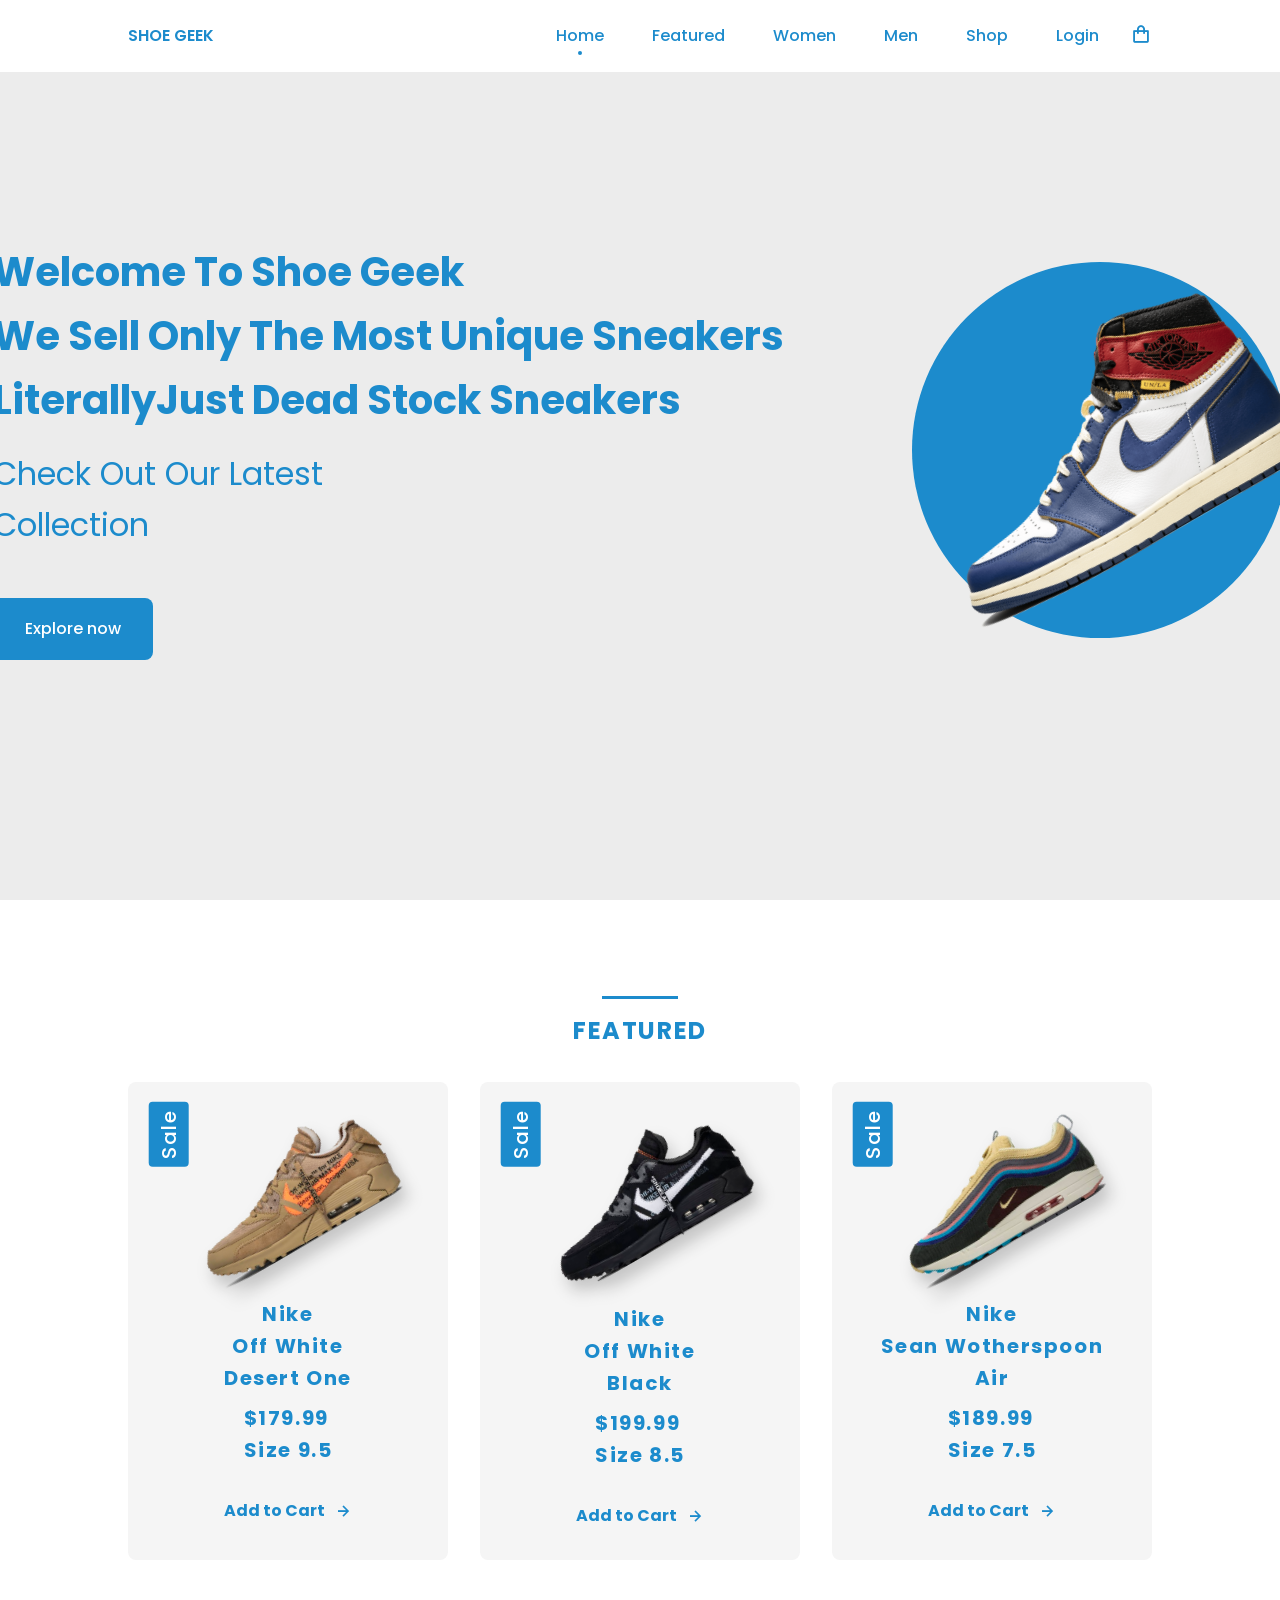
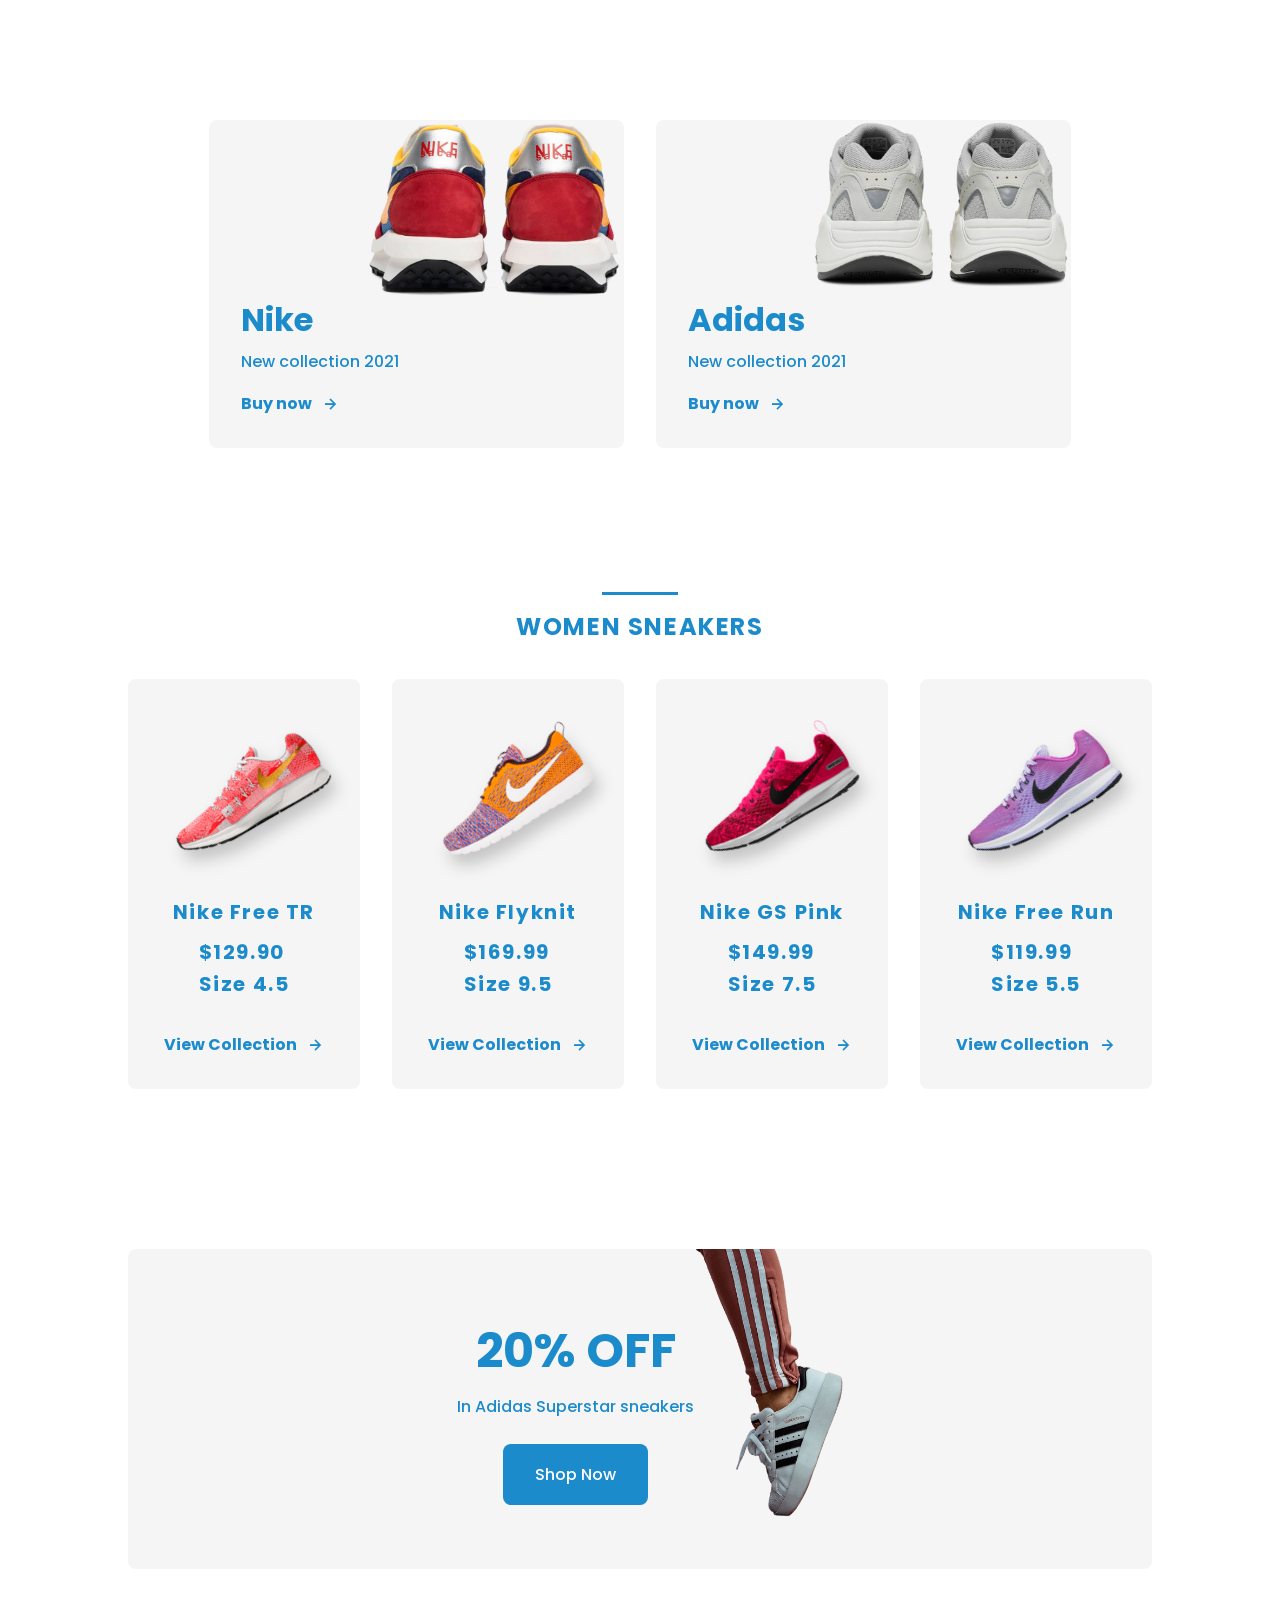
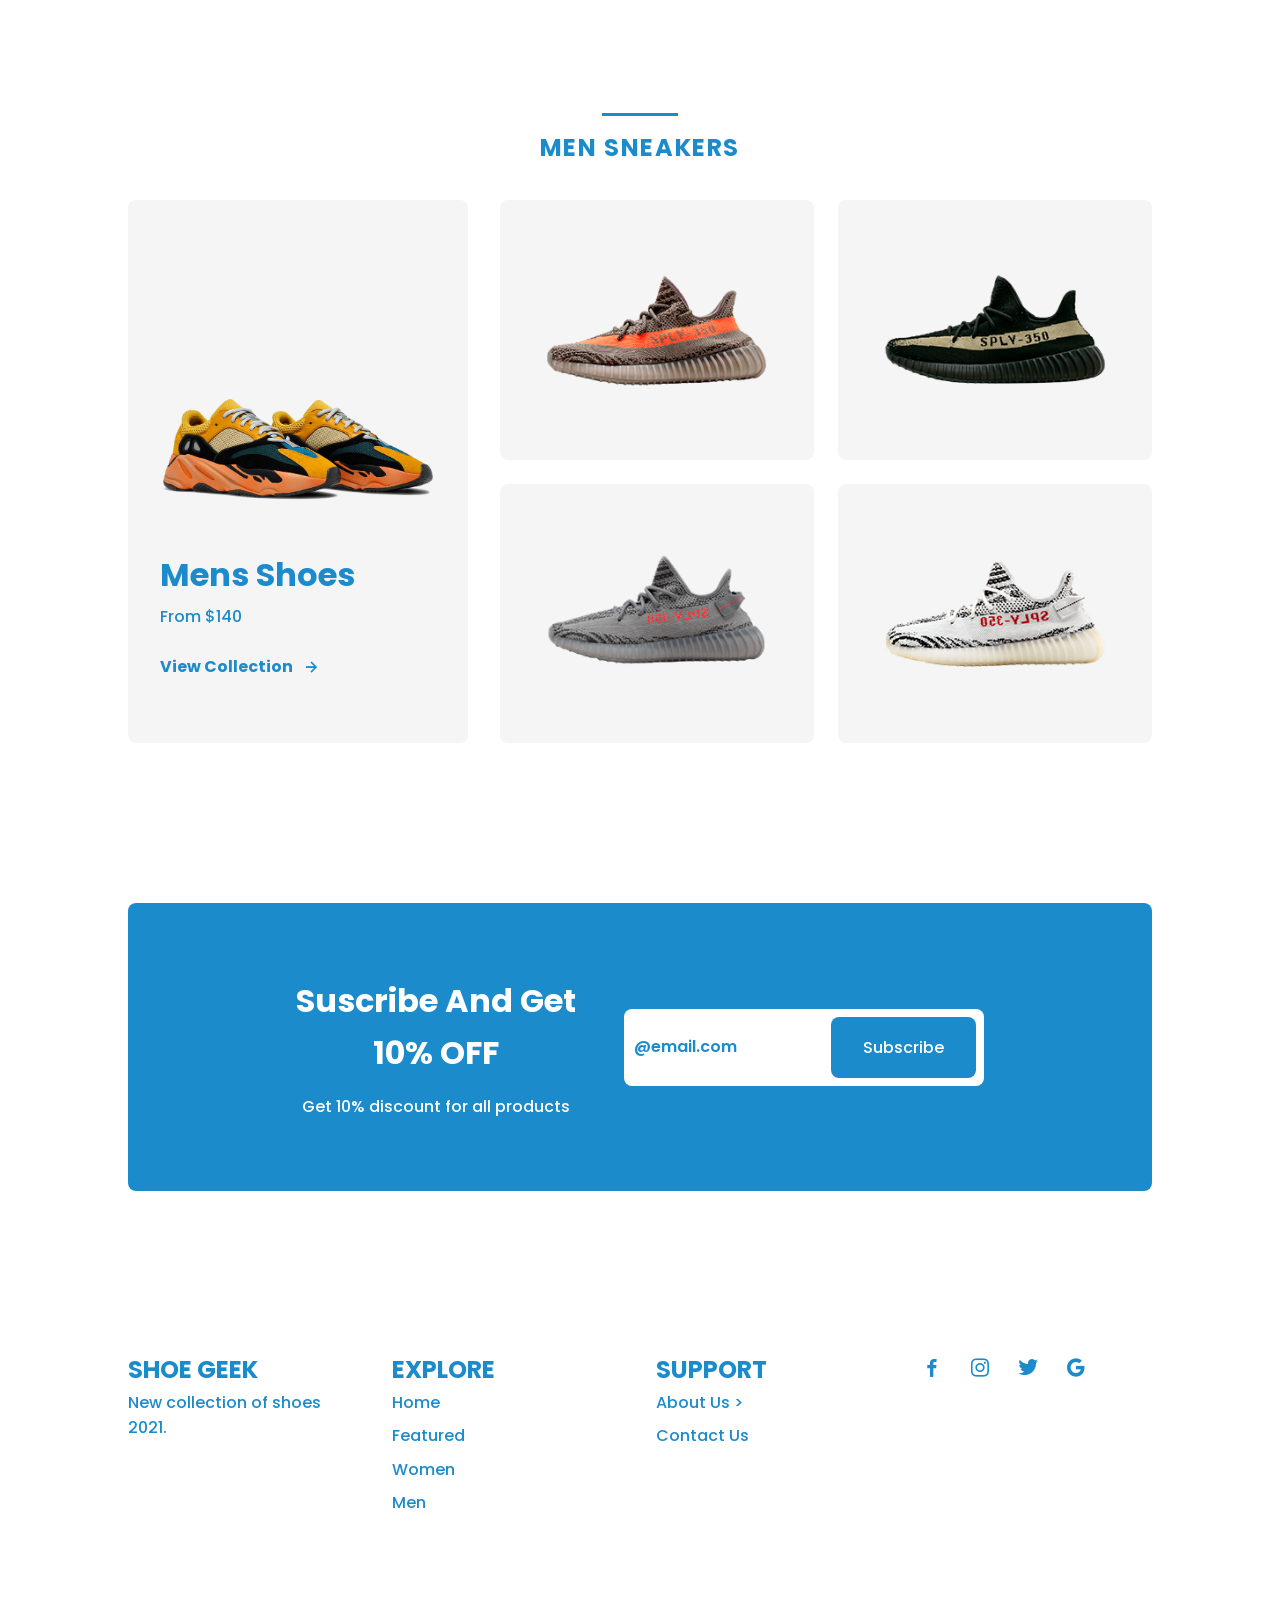
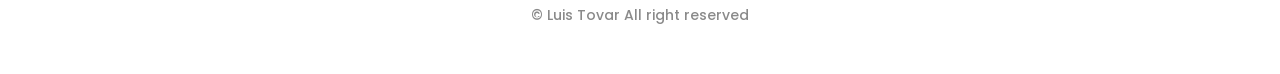
<file: ECOMMERCE SITE/index.html>
<!DOCTYPE html>
<html lang="en">
    <head>
        <meta charset="UTF-8">
        <meta name="viewport" content="width=device-width, initial-scale=1.0">

        <!-- ===== CSS ===== -->
        <link rel="stylesheet" href="assets/css/styles.css">

        <!-- ===== BOX ICONS ===== -->
        <link href='https://cdn.jsdelivr.net/npm/boxicons@2.0.5/css/boxicons.min.css' rel='stylesheet'>

        <title>SHOE GEEK</title>
    </head>
    <body>

        <!--===== HEADER =====-->
        <header class="l-header" id="header">
            <nav class="nav bd-grid">
                <div class="nav__toggle" id="nav-toggle">
                    <i class='bx bxs-grid'></i>
                </div>

                <a href="#" class="nav__logo">SHOE GEEK </a>

                <div class="nav__menu" id="nav-menu">
                    <ul class="nav__list">
                        <li class="nav__item"><a href="#home" class="nav__link active">Home</a></li>
                        <li class="nav__item"><a href="#featured" class="nav__link">Featured</a></li>
                        <li class="nav__item"><a href="./Women.html" class="nav__link">Women</a></li>
                        <li class="nav__item"><a href="./Men.html" class="nav__link">Men</a></li>
                        <li class="nav__item"><a href="./shop.html" class="nav__link">Shop</a></li>
                        <li class="nav__item"><a href="Login.html"nav__link">Login</a></li>
                    </ul>
                </div>

                <div class="nav__shop">
                    <i class='bx bx-shopping-bag' ></i>
                </div>
            </nav>
        </header>

        <main class="l-main">
            <!--===== HOME =====-->
            <section class="home" id="home">
                <div class="home__container bd-grid">
                    <div class="home__sneaker">
                        <div class="home__shape"></div>
                        <img src="assets/img/unionhome.png" alt="" class="home__img">
                    </div>

                    <div class="home__data">
                        <span class="home__new">Welcome To Shoe Geek <br>We Sell Only The Most Unique  Sneakers<br> LiterallyJust Dead Stock Sneakers</span>
                        <h1 class="home__title">Check Out Our Latest<br> Collection </h1>
                        <p class="home__description"></p>

                        <a href="./shop.html" class="button">Explore now</a>
                    </div>
                </div>
            </section>

            <!--===== FEATURED =====-->
            <section class="featured section" id="featured">
                <h2 class="section-title">FEATURED</h2>

                <div class="featured__container bd-grid">
                    <article class="sneaker">
                        <div class="sneaker__sale">Sale</div>
                        <img src="assets/img/394710_03.jpg.png" alt="" class="sneaker__img">
                        <span class="sneaker__name"> Nike <br>Off White<br>Desert One</span>
                        <span class="sneaker__preci">$179.99<br>Size 9.5</span>
                        <a href="#" class="button-light">Add to Cart <i class='bx bx-right-arrow-alt button-icon'></i></a>
                    
                    </article>

                    <article class="sneaker">
                        <div class="sneaker__sale">Sale</div>
                        <img src="assets/img/466439_03.jpg.png" alt="" class="sneaker__img">
                        <span class="sneaker__name">Nike <br>Off White<br>Black</span>
                        <span class="sneaker__preci">$199.99<br>Size 8.5</span>
                        <a href="#" class="button-light">Add to Cart <i class='bx bx-right-arrow-alt button-icon'></i></a>
                    </article>

                    <article class="sneaker">
                        <div class="sneaker__sale">Sale</div>
                        <img src="assets/img/329483_03.jpg.png" alt="" class="sneaker__img">
                        <span class="sneaker__name">Nike <br>Sean Wotherspoon<br>Air</span>
                        <span class="sneaker__preci">$189.99<br>Size 7.5</span>
                        <a href="#" class="button-light">Add to Cart <i class='bx bx-right-arrow-alt button-icon'></i></a>
                    </article>
                </div>
            </section>

            <!--===== COLLECTION =====-->
            <section class="collection section">
                <div class="collection__container bd-grid">
                    <div class="collection__card">
                        <div class="collection__data">
                            <h3 class="collection__name">Nike</h3>
                            <p class="collection__description">New collection 2021</p>
                            <a href="./shop.html" class="button-light">Buy now <i class='bx bx-right-arrow-alt button-icon'></i></a>
                        </div>

                        <img src="assets/img/491897_06.jpg.png" alt="" class="collection__img">
                    </div>

                    <div class="collection__card">
                        <div class="collection__data">
                            <h3 class="collection__name">Adidas</h3>
                            <p class="collection__description">New collection 2021</p>
                            <a href="./shop.html" class="button-light">Buy now <i class='bx bx-right-arrow-alt button-icon'></i></a>
                        </div>

                        <img src="assets/img/721861_06.jpg.png" alt="" class="collection__img">
                    </div>
                </div>
            </section>

            <!--===== WOMEN SNEAKERS =====-->
            <section class="women section" id="women">
                <h2 class="section-title">WOMEN SNEAKERS</h2>

                <div class="women__container bd-grid">
                    <article class="sneaker">
                        <img src="assets/img/women1.png" alt="" class="sneaker__img">
                        <span class="sneaker__name">Nike Free TR</span>
                        <span class="sneaker__preci">$129.90<br>Size 4.5</span>
                        <a href="./Women.html" class="button-light">View Collection<i class='bx bx-right-arrow-alt button-icon'></i></a>
                    </article>

                    <article class="sneaker">
                        <img src="assets/img/women2.png" alt="" class="sneaker__img">
                        <span class="sneaker__name">Nike Flyknit</span>
                        <span class="sneaker__preci">$169.99<br>Size 9.5</span>
                        <a href="./Women.html" class="button-light">View Collection <i class='bx bx-right-arrow-alt button-icon'></i></a>
                    </article>
                    
                    <article class="sneaker">
                        <img src="assets/img/women3.png" alt="" class="sneaker__img">
                        <span class="sneaker__name">Nike GS Pink</span>
                        <span class="sneaker__preci">$149.99<br>Size 7.5</span>
                        <a href="./Women.html" class="button-light">View Collection <i class='bx bx-right-arrow-alt button-icon'></i></a>
                    </article>

                    <article class="sneaker">
                        <img src="assets/img/women4.png" alt="" class="sneaker__img">
                        <span class="sneaker__name">Nike Free Run </span>
                        <span class="sneaker__preci">$119.99<br>Size 5.5</span>
                        <a href="./Women.html" class="button-light">View Collection <i class='bx bx-right-arrow-alt button-icon'></i></a>
                    </article>
                </div>
            </section>

            <!--===== OFFER =====-->
            <section class="offer section">
                <div class="offer__container bd-grid">
                    <div class="offer__data">
                        <h3 class="offer__title">20% OFF</h3>
                        <p class="offer__description">In Adidas Superstar sneakers</p>
                        <a href="#" class="button">Shop Now</a>
                    </div>

                    <img src="assets/img/offert.png" alt="" class="offer__img">
                </div>
            </section>

            <!--===== NEW COLLECTION =====-->
            <section class="new section" id="new">
                <h2 class="section-title">MEN SNEAKERS</h2>

                <div class="new__container bd-grid">
                    <div class="new__mens">
                        <img src="assets/img/719959_08.jpg.png" alt="" class="new__mens-img">
                        <h3 class="new__title">Mens Shoes</h3>
                        <span class="new__preci">From $140</span>
                        <a href="./Men.html" class="button-light">View Collection <i class='bx bx-right-arrow-alt button-icon'></i></a>
                    </div>

                    <div class="new__sneaker">
                        <div class="new__sneaker-card">
                            <img src="assets/img/new2.png" alt="" class="new__sneaker-img">
                            <div class="new__sneaker-overlay">
                                <a href="./Men.html" class="button">View Collection</a>
                            </div>
                        </div>

                        <div class="new__sneaker-card">
                            <img src="assets/img/new3.png" alt="" class="new__sneaker-img">
                            <div class="new__sneaker-overlay">
                                <a href="./Men.html" class="button">View Collection</a>
                            </div>
                        </div>

                        <div class="new__sneaker-card">
                            <img src="assets/img/new4.png" alt="" class="new__sneaker-img">
                            <div class="new__sneaker-overlay">
                                <a href="./Men.html" class="button">View Collection</a>
                            </div>
                        </div>

                        <div class="new__sneaker-card">
                            <img src="assets/img/new5.png" alt="" class="new__sneaker-img">
                            <div class="new__sneaker-overlay">
                                <a href="./Men.html" class="button">View Collection</a>
                            </div>
                        </div>
                    </div>
                </div>
            </section>

            <!--===== NEWSLETTER =====-->
            <section class="newsletter section">
                <div class="newsletter__container bd-grid">
                    <div>
                        <h3 class="newsletter__title">Suscribe And Get <br> 10% OFF</h3>
                        <p class="newsletter__description">Get 10% discount for all products</p>
                    </div>

                    <form action="" class="newsletter__subscribe">
                        <input type="text" placeholder="@email.com" class="newsletter__input">
                        <a href="./thanks.html" class="button">Subscribe</a>
                    </form>
                </div>
            </section>
        </main>

        <!--===== FOOTER =====-->
        <footer class="footer section">
            <div class="footer__container bd-grid">
                <div class="footer__box">
                    <h3 class="footer__title">SHOE GEEK</h3>
                    <p class="footer__description">New collection of shoes 2021.</p>
                </div>

                <div class="footer__box">
                    <h3 class="footer__title">EXPLORE</h3>
                    <ul>
                        <li><a href="index.html" class="footer__link">Home</a></li>
                        <li><a href="#featured" class="footer__link">Featured</a></li>
                        <li><a href="#women" class="footer__link">Women</a></li>
                        <li><a href="#new" class="footer__link">Men</a></li>
                    </ul>                  
                </div>

                <div class="footer__box">
                    <h3 class="footer__title">SUPPORT</h3>
                    <ul>
                        <li><a href="aboutus.html" class="footer__link">About Us ></li>
                    
                        <li><a href="ContactUs.html" class="footer__link">Contact Us</a></li>
                    </ul>                  
                </div>

                <div class="footer__box">
                    <a href="https://www.facebook.com" class="footer__social"><i class='bx bxl-facebook' ></i></a>
                    <a href="https://www.instagram.com" class="footer__social"><i class='bx bxl-instagram' ></i></a>
                    <a href="https://twitter.com" class="footer__social"><i class='bx bxl-twitter' ></i></a>
                    <a href="https://myaccount.google.com" class="footer__social"><i class='bx bxl-google' ></i></a>
                </div>
            </div>
            <p class="footer__copy">&#169; Luis Tovar All right reserved</p>
        </footer>

        <!--===== MAIN JS =====-->
        <script src="assets/js/main.js"></script>
        
    </body>
</html>
</file>
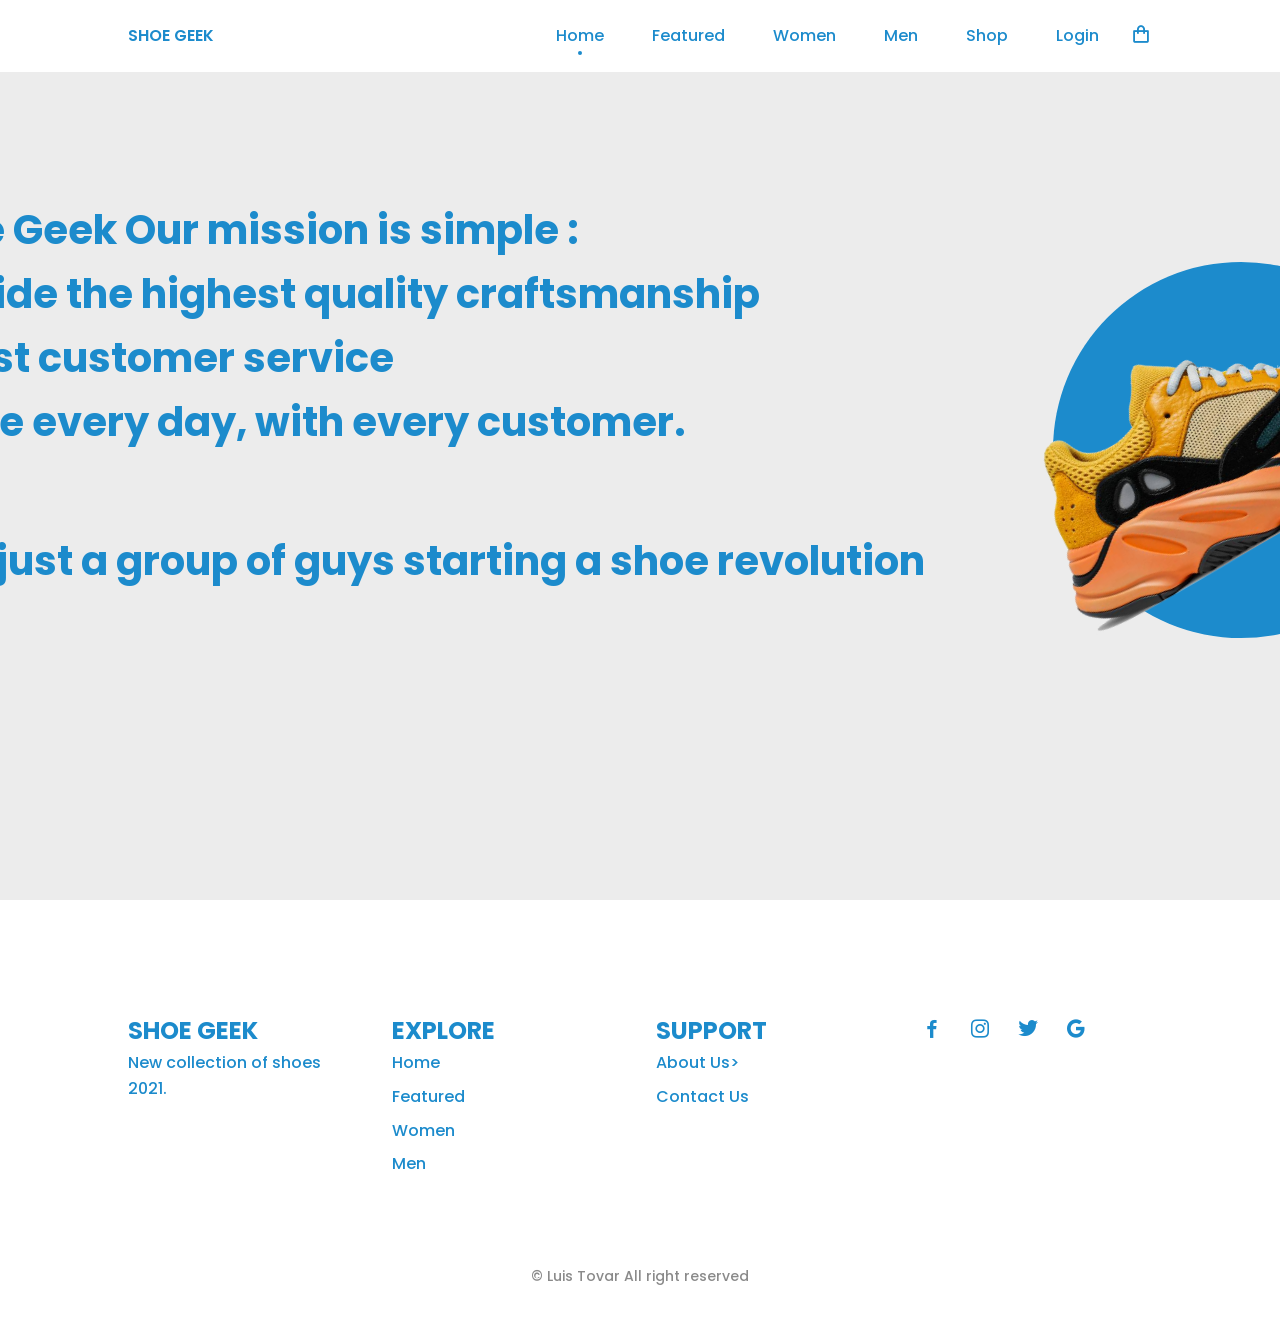
<file: ECOMMERCE SITE/aboutus.html>
<!DOCTYPE html>
<html lang="en">
    <head>
        <meta charset="UTF-8">
        <meta name="viewport" content="width=device-width, initial-scale=1.0">

        <!-- ===== CSS ===== -->
        <link rel="stylesheet" href="assets/css/styles.css">

        <!-- ===== BOX ICONS ===== -->
        <link href='https://cdn.jsdelivr.net/npm/boxicons@2.0.5/css/boxicons.min.css' rel='stylesheet'>

        <title>SHOE GEEK</title>
    </head>
    <body>

        <!--===== HEADER =====-->
        <header class="l-header" id="header">
            <nav class="nav bd-grid">
                <div class="nav__toggle" id="nav-toggle">
                    <i class='bx bxs-grid'></i>
                </div>

                <a href="#" class="nav__logo">SHOE GEEK </a>

                <div class="nav__menu" id="nav-menu">
                    <ul class="nav__list">
                        <li class="nav__item"><a href="./index.html" class="nav__link active">Home</a></li>
                        <li class="nav__item"><a href="#featured" class="nav__link">Featured</a></li>
                        <li class="nav__item"><a href="./Women.html" class="nav__link">Women</a></li>
                        <li class="nav__item"><a href="./Men.html" class="nav__link">Men</a></li>
                        <li class="nav__item"><a href="./shop.html" class="nav__link">Shop</a></li>
                        <li class="nav__item"><a href="./Login.html" class="nav__link">Login</a></li>
                    </ul>
                </div>

                <div class="nav__shop">
                    <i class='bx bx-shopping-bag' ></i>
                </div>
            </nav>
        </header>

        <main class="l-main">
            <!--===== HOME =====-->
            <section class="home" id="home">
                <div class="home__container bd-grid">
                    <div class="home__sneaker">
                        <div class="home__shape"></div>
                        <img src="assets/img/yee.png" alt="" class="home__img">
                    </div>
                    

                    <div class="home__data">
                        <span class="home__new">At Shoe Geek Our mission is simple : <br>to provide the highest quality craftsmanship <br>and best customer service<br>possible every day, with every customer. </span>
                        <h1 class="home__title"> <br>  </h1>
                        <p class="home__description"> we are just a group of guys starting a shoe revolution
        
                        </p>

                        <a href="./shop.html" class="button">Shop Now</a>
                    </div>
                </div>
            </section>
            <footer class="footer section">
                <div class="footer__container bd-grid">
                    <div class="footer__box">
                        <h3 class="footer__title">SHOE GEEK</h3>
                        <p class="footer__description">New collection of shoes 2021.</p>
                    </div>
    
                    <div class="footer__box">
                        <h3 class="footer__title">EXPLORE</h3>
                        <ul>
                            <li><a href="index.html" class="footer__link">Home</a></li>
                            <li><a href="#featured" class="footer__link">Featured</a></li>
                            <li><a href="#women" class="footer__link">Women</a></li>
                            <li><a href="#new" class="footer__link">Men</a></li>
                        </ul>                  
                    </div>
    
                    <div class="footer__box">
                        <h3 class="footer__title">SUPPORT</h3>
                        <ul>
                            <li><a href="aboutus.html" class="footer__link">About Us></li>
                    
                            <li><a href="Contact us/ContactUs.html" class="footer__link">Contact Us</a></li>
                        </ul>                  
                    </div>
    
                    <div class="footer__box">
                        <a href="https://www.facebook.com" class="footer__social"><i class='bx bxl-facebook' ></i></a>
                        <a href="https://www.instagram.com" class="footer__social"><i class='bx bxl-instagram' ></i></a>
                        <a href="https://twitter.com" class="footer__social"><i class='bx bxl-twitter' ></i></a>
                        <a href="https://myaccount.google.com" class="footer__social"><i class='bx bxl-google' ></i></a>
                    </div>
                </div>
                <p class="footer__copy">&#169; Luis Tovar All right reserved</p>
            </footer>
    
            <!--===== MAIN JS =====-->
            <script src="assets/js/main.js"></script>
            
        </body>
    </html>
</file>
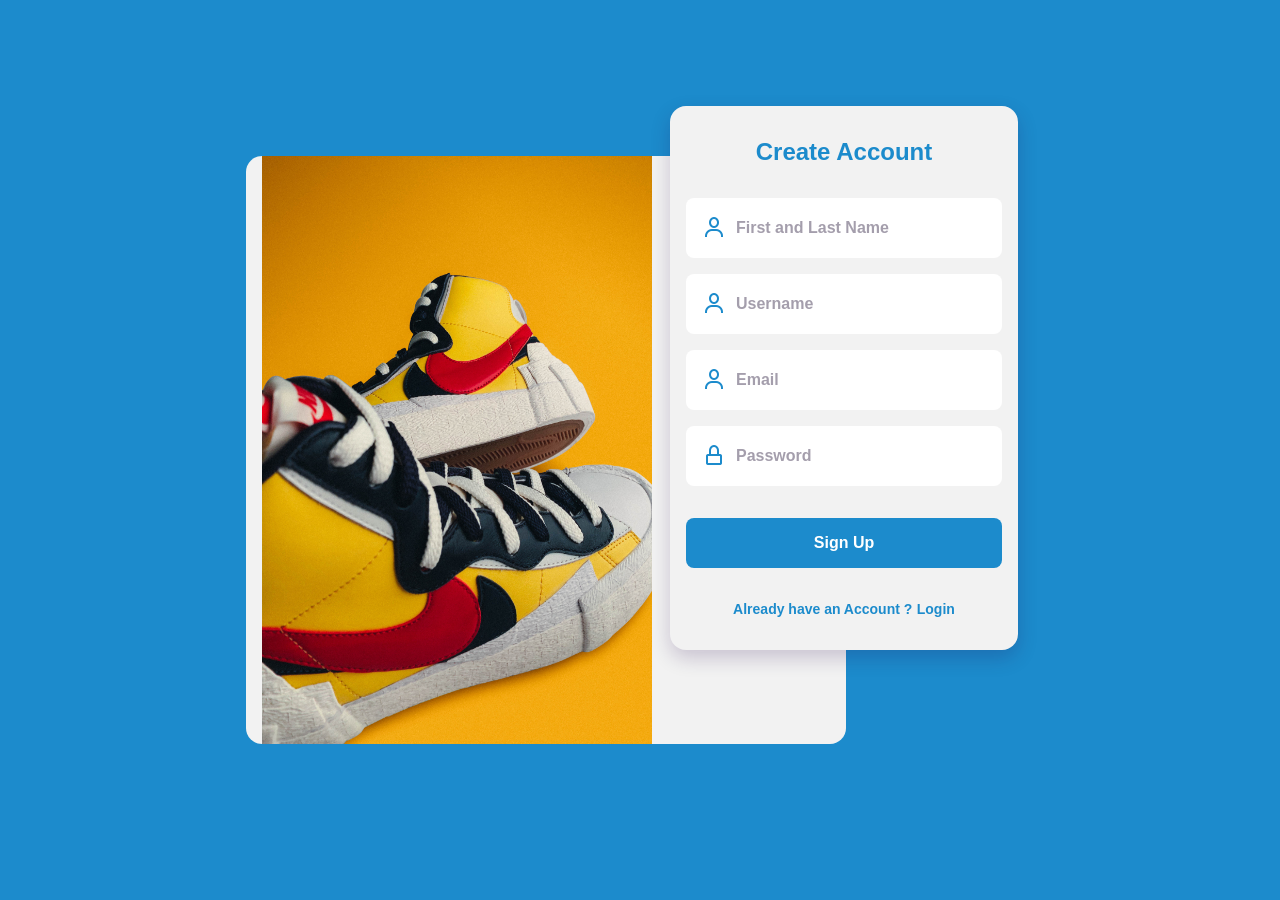
<file: ECOMMERCE SITE/Createaccount.html>
<html lang="en">
    <head>
        <meta charset="UTF-8">
        <meta name="viewport" content="width=device-width, initial-scale=1.0">

        <!-- ===== CSS ===== -->
        <link rel="stylesheet" href="style.css">
    
        <!-- ===== BOX ICONS ===== -->
        <link href='https://cdn.jsdelivr.net/npm/boxicons@2.0.5/css/boxicons.min.css' rel='stylesheet'>

        <title>Login Page Shoe Geek</title>
    </head>
    <body>
        <div class="login">
            <div class="login__content">
                <div class="login__img">
                    <img src="pexels-melvin-buezo-2529157.jpg" alt="">
                </div>

                <div class="login__forms">
                    <form action="" class="login__registre" id="login-in">
                        <h1 class="login__title">Create Account</h1>
    
                        <div class="login__box">
                            <i class='bx bx-user login__icon'></i>
                            <input type="text" placeholder="First and Last Name" id = "name" class="login__input">
                        </div>
                        <div class="login__box">
                            <i class='bx bx-user login__icon'></i>
                            <input type="text" placeholder="Username" id ="username" class="login__input">
                        </div>
                        <div class="login__box">
                            <i class='bx bx-user login__icon'></i>
                            <input type="email" placeholder="Email" id = "email" class="login__input">
                        </div>
                        <div class="login__box">
                            <i class='bx bx-lock-alt login__icon'></i>
                            <input type="password" placeholder="Password" id ="password" class="login__input">
                        </div>

                        <a href="index.html"  type="Submit" placeholder ="Login" class="login__button">Sign Up</a>

                        <div>
                            <span class="login__account">Already have an Account ?</span>
                            <span class="login__signin" id="sign-up">Login</span>
                        </div>
                    
                </div>
            </div>
        </div>

        
    </body>
</html>
</file>
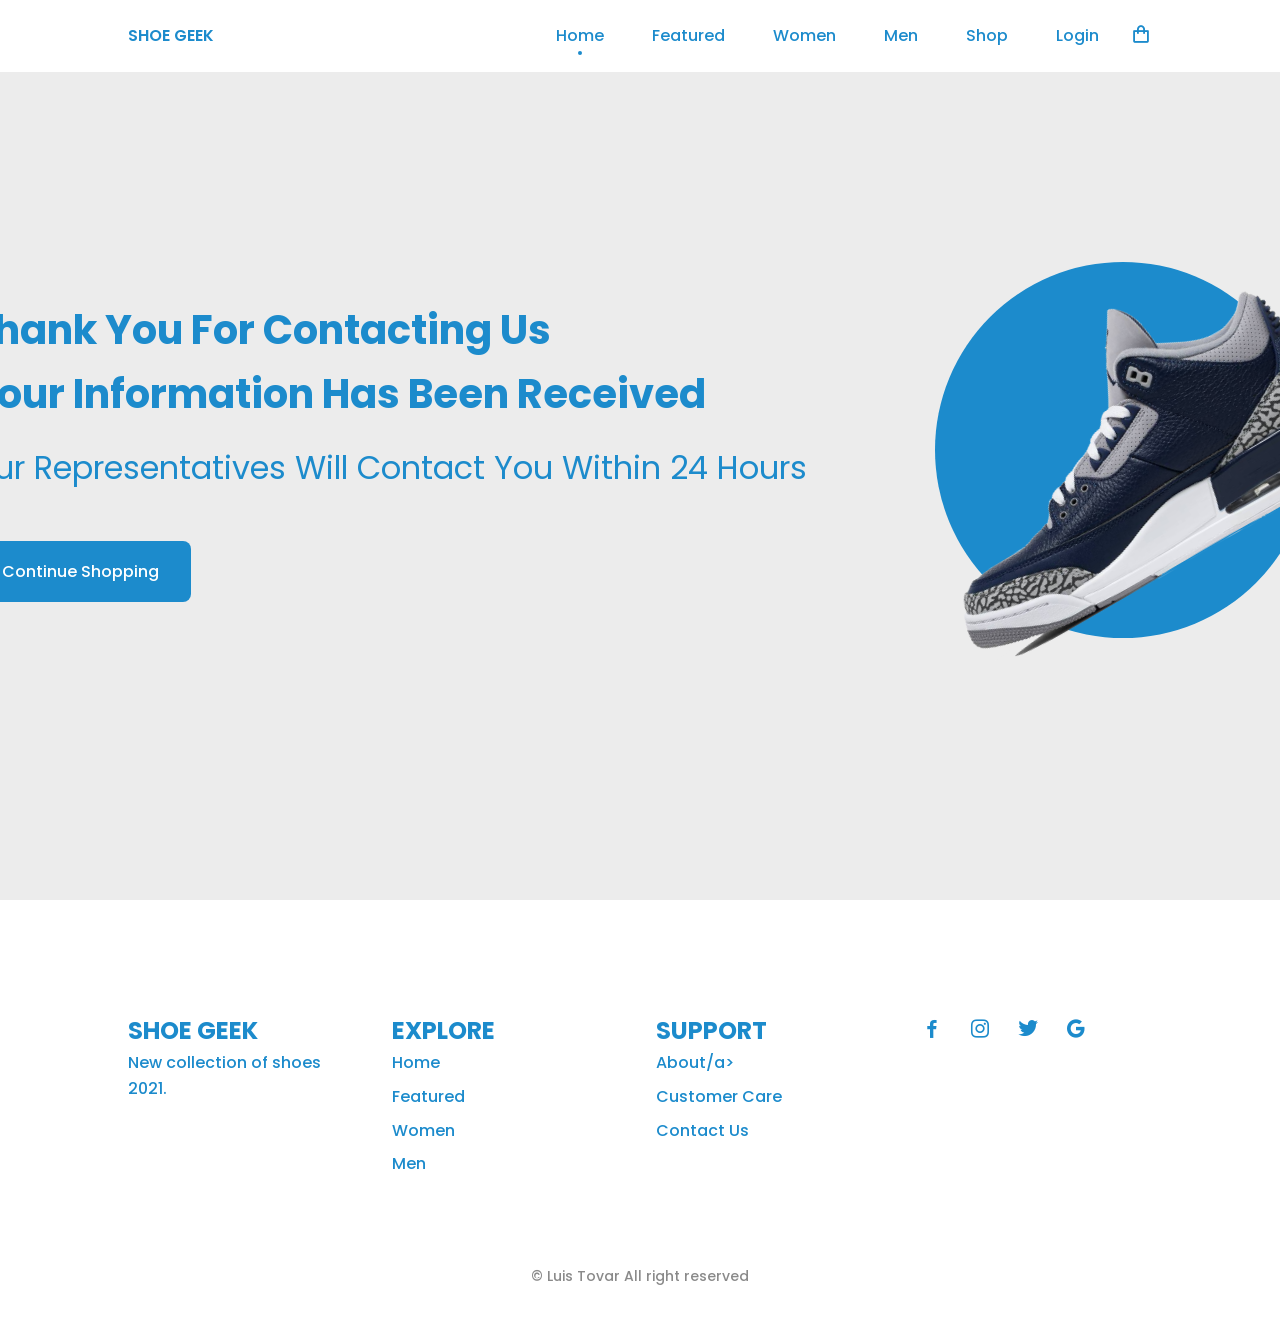
<file: ECOMMERCE SITE/info.html>
<!DOCTYPE html>
<html lang="en">
    <head>
        <meta charset="UTF-8">
        <meta name="viewport" content="width=device-width, initial-scale=1.0">

        <!-- ===== CSS ===== -->
        <link rel="stylesheet" href="assets/css/styles.css">

        <!-- ===== BOX ICONS ===== -->
        <link href='https://cdn.jsdelivr.net/npm/boxicons@2.0.5/css/boxicons.min.css' rel='stylesheet'>

        <title>SHOE GEEK</title>
    </head>
    <body>

        <!--===== HEADER =====-->
        <header class="l-header" id="header">
            <nav class="nav bd-grid">
                <div class="nav__toggle" id="nav-toggle">
                    <i class='bx bxs-grid'></i>
                </div>

                <a href="#" class="nav__logo">SHOE GEEK </a>

                <div class="nav__menu" id="nav-menu">
                    <ul class="nav__list">
                        <li class="nav__item"><a href="./index.html" class="nav__link active">Home</a></li>
                        <li class="nav__item"><a href="#featured" class="nav__link">Featured</a></li>
                        <li class="nav__item"><a href="./Women.html" class="nav__link">Women</a></li>
                        <li class="nav__item"><a href="./Men.html" class="nav__link">Men</a></li>
                        <li class="nav__item"><a href="./shop.html" class="nav__link">Shop</a></li>
                        <li class="nav__item"><a href="./shop.html" class="nav__link">Login</a></li>
                    </ul>
                </div>

                <div class="nav__shop">
                    <i class='bx bx-shopping-bag' ></i>
                </div>
            </nav>
        </header>

        <main class="l-main">
            <!--===== HOME =====-->
            <section class="home" id="home">
                <div class="home__container bd-grid">
                    <div class="home__sneaker">
                        <div class="home__shape"></div>
                        <img src="assets/img/j.png" alt="" class="home__img">
                    </div>

                    <div class="home__data">
                        <span class="home__new">Thank You For Contacting Us <br>Your Information Has Been Received <br></span>
                        <h1 class="home__title">Our Representatives Will Contact You Within 24 Hours<br>  </h1>
                        <p class="home__description"></p>

                        <a href="./shop.html" class="button">Continue Shopping</a>
                    </div>
                </div>
            </section>
            <footer class="footer section">
                <div class="footer__container bd-grid">
                    <div class="footer__box">
                        <h3 class="footer__title">SHOE GEEK</h3>
                        <p class="footer__description">New collection of shoes 2021.</p>
                    </div>
    
                    <div class="footer__box">
                        <h3 class="footer__title">EXPLORE</h3>
                        <ul>
                            <li><a href="index.html" class="footer__link">Home</a></li>
                            <li><a href="#featured" class="footer__link">Featured</a></li>
                            <li><a href="#women" class="footer__link">Women</a></li>
                            <li><a href="#new" class="footer__link">Men</a></li>
                        </ul>                  
                    </div>
    
                    <div class="footer__box">
                        <h3 class="footer__title">SUPPORT</h3>
                        <ul>
                            <li><a href="#" class="footer__link">About/a></li>
                            <li><a href="#" class="footer__link">Customer Care</a></li>
                            <li><a href="Contact us/ContactUs.html" class="footer__link">Contact Us</a></li>
                        </ul>                  
                    </div>
    
                    <div class="footer__box">
                        <a href="https://www.facebook.com" class="footer__social"><i class='bx bxl-facebook' ></i></a>
                        <a href="https://www.instagram.com" class="footer__social"><i class='bx bxl-instagram' ></i></a>
                        <a href="https://twitter.com" class="footer__social"><i class='bx bxl-twitter' ></i></a>
                        <a href="https://myaccount.google.com" class="footer__social"><i class='bx bxl-google' ></i></a>
                    </div>
                </div>
                <p class="footer__copy">&#169; Luis Tovar All right reserved</p>
            </footer>
    
            <!--===== MAIN JS =====-->
            <script src="assets/js/main.js"></script>
            
        </body>
    </html>
</file>
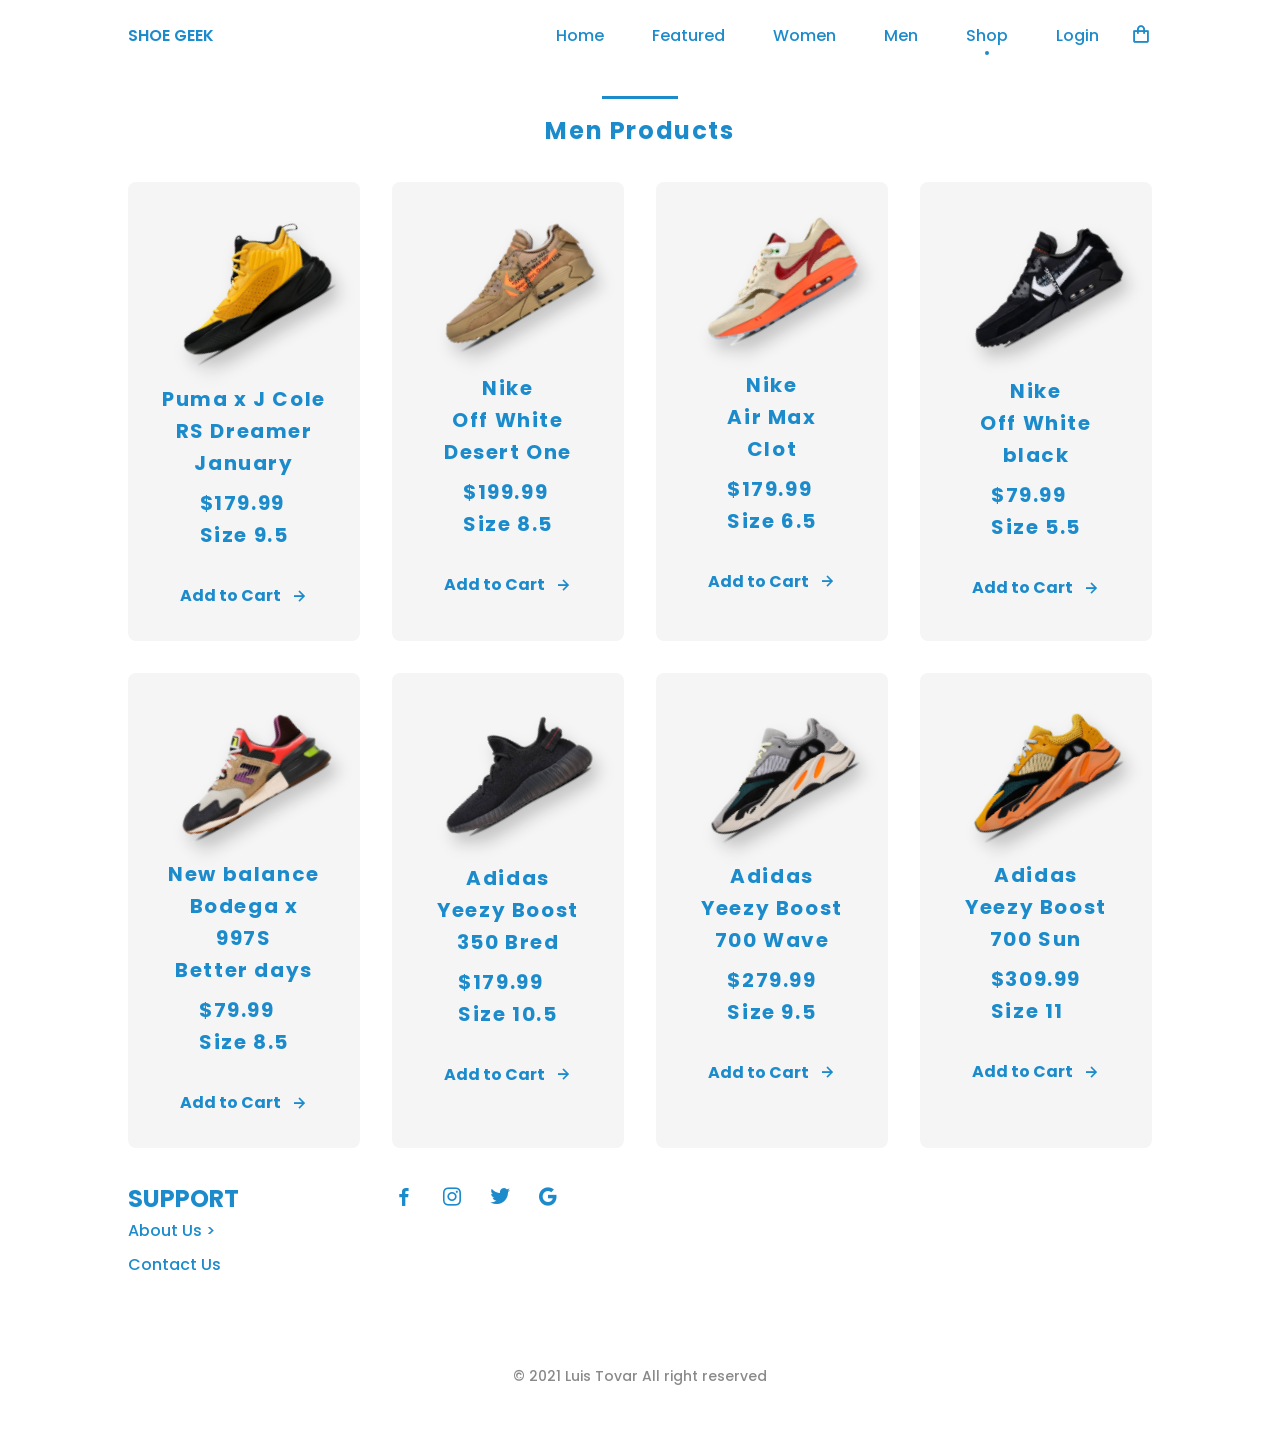
<file: ECOMMERCE SITE/Men.html>
<!DOCTYPE html>
<html lang="en">
    <head>
        <meta charset="UTF-8">
        <meta name="viewport" content="width=device-width, initial-scale=1.0">

        <!-- ===== CSS ===== -->
        <link rel="stylesheet" href="assets/css/styles.css">

        <!-- ===== BOX ICONS ===== -->
        <link href='https://cdn.jsdelivr.net/npm/boxicons@2.0.5/css/boxicons.min.css' rel='stylesheet'>

        <title>SHOE GEEK</title>
    </head>
    <body>

        <!--===== HEADER =====-->
        <header class="l-header" id="header">
            <nav class="nav bd-grid">
                <div class="nav__toggle" id="nav-toggle">
                    <i class='bx bxs-grid'></i>
                </div>

                <a href="#" class="nav__logo">SHOE GEEK</a>

                <div class="nav__menu" id="nav-menu">
                    <ul class="nav__list">
                        <li class="nav__item"><a href="./index.html" class="nav__link">Home</a></li>
                        <li class="nav__item"><a href="./index.html#featured" class="nav__link">Featured</a></li>
                        <li class="nav__item"><a href="./index.html#women" class="nav__link">Women</a></li>
                        <li class="nav__item"><a href="./index.html#new" class="nav__link">Men</a></li>
                        <li class="nav__item"><a href="./shop.html" class="nav__link active">Shop</a></li>
                        <li class="nav__item"><a href="./shop.html" class="nav__link">Login</a></li>
                    </ul>
                </div>

                <div class="nav__shop">
                    <i class='bx bx-shopping-bag' ></i>
                </div>
            </nav>
        </header>

        <main class="l-main">
            <section class="featured section" id="shop">
                <h2 class="section-title">Men Products</h2>

                <div class="featured__container bd-grid">
                    <article class="sneaker">
                        <img src="assets/img/728478_03.jpg.png" alt="" class="sneaker__img">
                        <span class="sneaker__name">Puma x J Cole <br> RS Dreamer <br> January </span>
                        <span class="sneaker__preci">$179.99<br>Size 9.5</span>
                        <a href="#" class="button-light sneaker__button">Add to Cart <i class='bx bx-right-arrow-alt button-icon'></i></a>
                    </article>

                    <article class="sneaker">
                        <img src="assets/img/394710_03.jpg.png" alt="" class="sneaker__img">
                        <span class="sneaker__name"> Nike <br> Off White<br>Desert One</span>
                        <span class="sneaker__preci">$199.99<br>Size 8.5</span>
                        <a href="#" class="button-light sneaker__button">Add to Cart <i class='bx bx-right-arrow-alt button-icon'></i></a>
                    </article>

                    <article class="sneaker">
                        <img src="assets/img/635291_03.jpg.png" alt="" class="sneaker__img">
                        <span class="sneaker__name">Nike <br> Air Max<br>Clot </span>
                        <span class="sneaker__preci">$179.99<br>Size 6.5</span>
                        <a href="#" class="button-light sneaker__button">Add to Cart <i class='bx bx-right-arrow-alt button-icon'></i></a>
                    </article>

                    <article class="sneaker">
                        <img src="assets/img/466439_03.jpg.png" alt="" class="sneaker__img">
                        <span class="sneaker__name">Nike<br> Off White<br> black</span>
                        <span class="sneaker__preci">$79.99<br>Size 5.5</span>
                        <a href="#" class="button-light sneaker__button">Add to Cart <i class='bx bx-right-arrow-alt button-icon'></i></a>
                    </article>
                    <article class="sneaker">
                        <img src="assets/img/679394_03.jpg.png" alt="" class="sneaker__img">
                        <span class="sneaker__name">New balance<br>Bodega x 997S<br> Better days</span>
                        <span class="sneaker__preci">$79.99<br>Size 8.5</span>
                        <a href="#" class="button-light sneaker__button">Add to Cart <i class='bx bx-right-arrow-alt button-icon'></i></a>
                    </article>

                    <article class="sneaker">
                        <img src="assets/img/94407_03.jpg.png" alt="" class="sneaker__img">
                        <span class="sneaker__name">Adidas<br>Yeezy Boost <br> 350 Bred</span>
                        <span class="sneaker__preci">$179.99<br>Size 10.5</span>
                        <a href="#" class="button-light sneaker__button">Add to Cart <i class='bx bx-right-arrow-alt button-icon'></i></a>
                    </article>

                    <article class="sneaker">
                        <img src="assets/img/195483_03.jpg.png" alt="" class="sneaker__img">
                        <span class="sneaker__name">Adidas<br>Yeezy Boost <br> 700 Wave</span>
                        <span class="sneaker__preci">$279.99<br>Size 9.5</span>
                        <a href="#" class="button-light sneaker__button">Add to Cart <i class='bx bx-right-arrow-alt button-icon'></i></a>
                    </article>

                    <article class="sneaker">
                        <img src="assets/img/719959_03.jpg.png" alt="" class="sneaker__img">
                        <span class="sneaker__name">Adidas<br>Yeezy Boost <br> 700 Sun</span>
                        <span class="sneaker__preci">$309.99<br>Size 11</span>
                        <a href="#" class="button-light sneaker__button">Add to Cart <i class='bx bx-right-arrow-alt button-icon'></i></a>
                    </article>

                <div class="footer__box">
                    <h3 class="footer__title">SUPPORT</h3>
                    <ul>
                        <li><a href="aboutus.html" class="footer__link">About Us ></li>
                    
                        <li><a href="ContactUs.html" class="footer__link">Contact Us</a></li>
                    </ul>                  
                </div>

                <div class="footer__box">
                    <a href="https://www.facebook.com" class="footer__social"><i class='bx bxl-facebook' ></i></a>
                    <a href="https://www.instagram.com" class="footer__social"><i class='bx bxl-instagram' ></i></a>
                    <a href="https://twitter.com" class="footer__social"><i class='bx bxl-twitter' ></i></a>
                    <a href="https://myaccount.google.com" class="footer__social"><i class='bx bxl-google' ></i></a>
                </div>
            </div>
            <p class="footer__copy">&#169; 2021 Luis Tovar All right reserved</p>
        </footer>

        <!--===== MAIN JS =====-->
        <script src="assets/js/main.js"></script>
    </body>
</html>
</file>
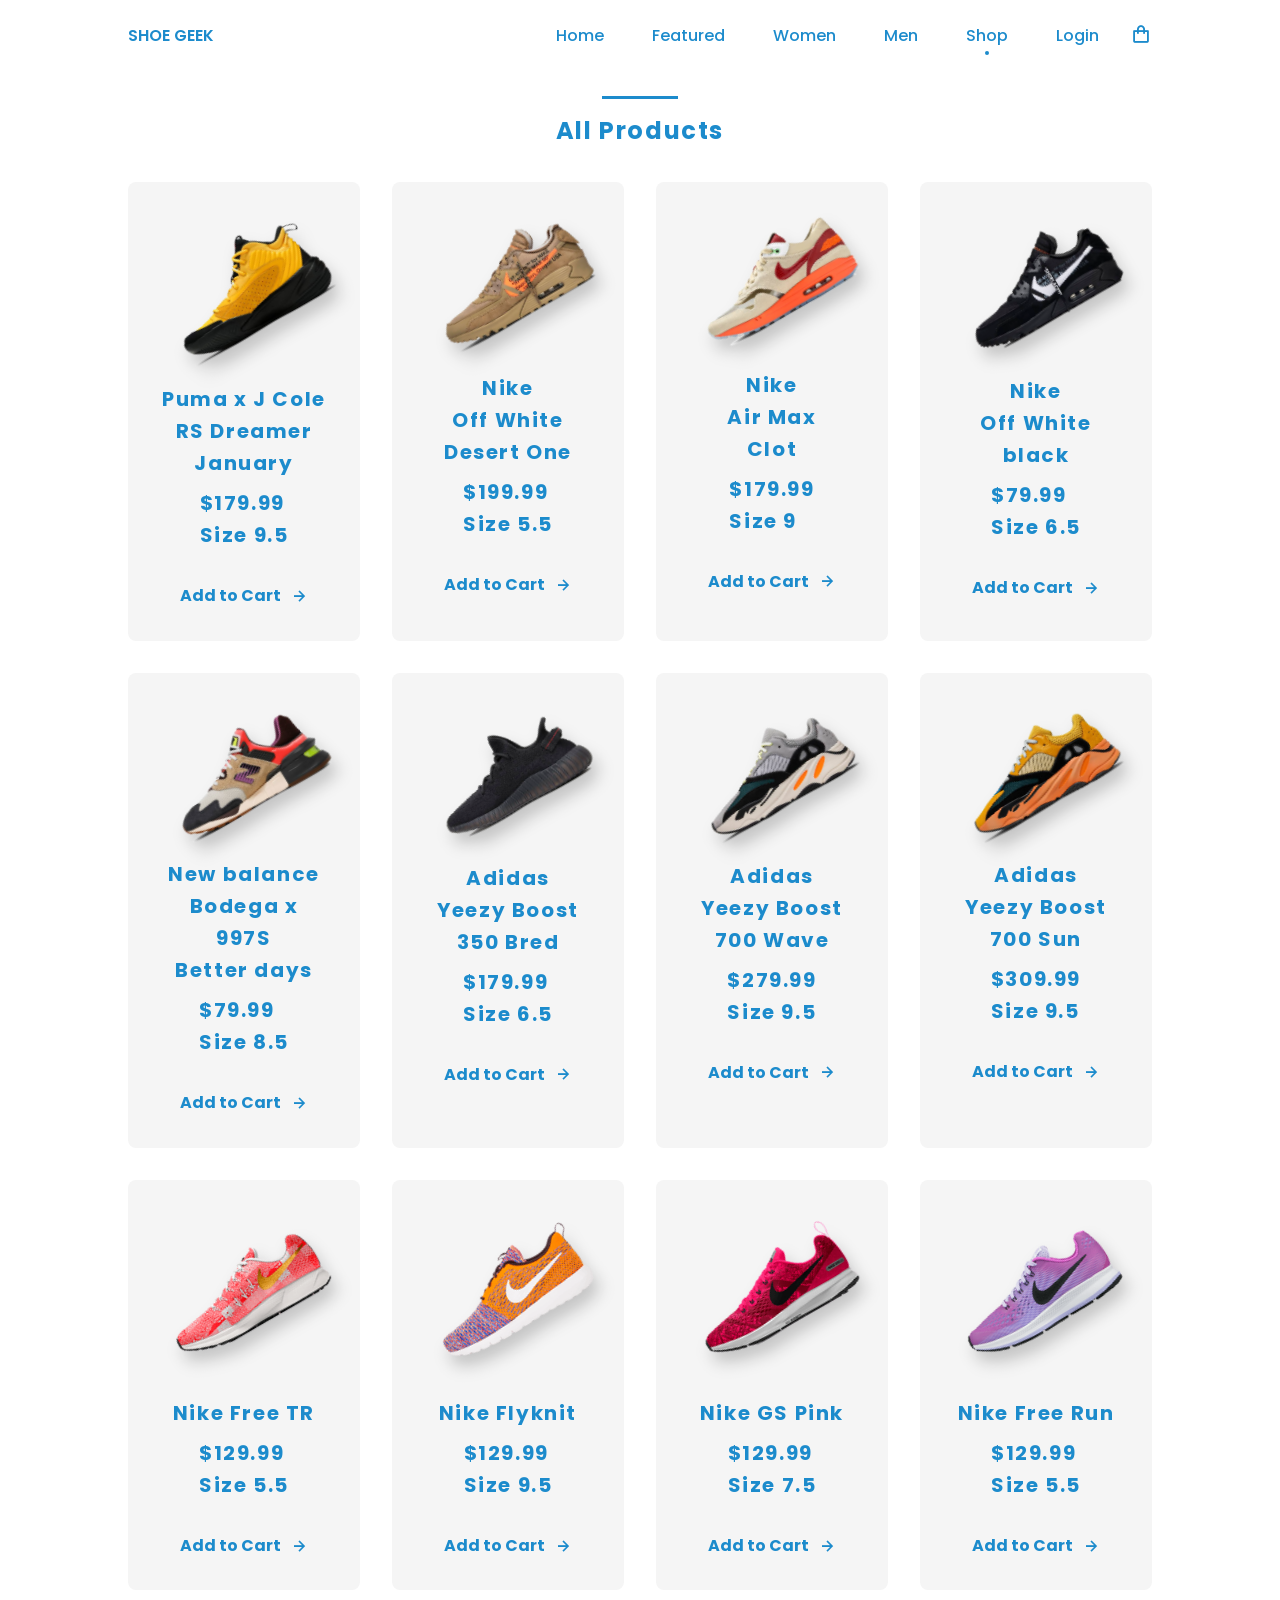
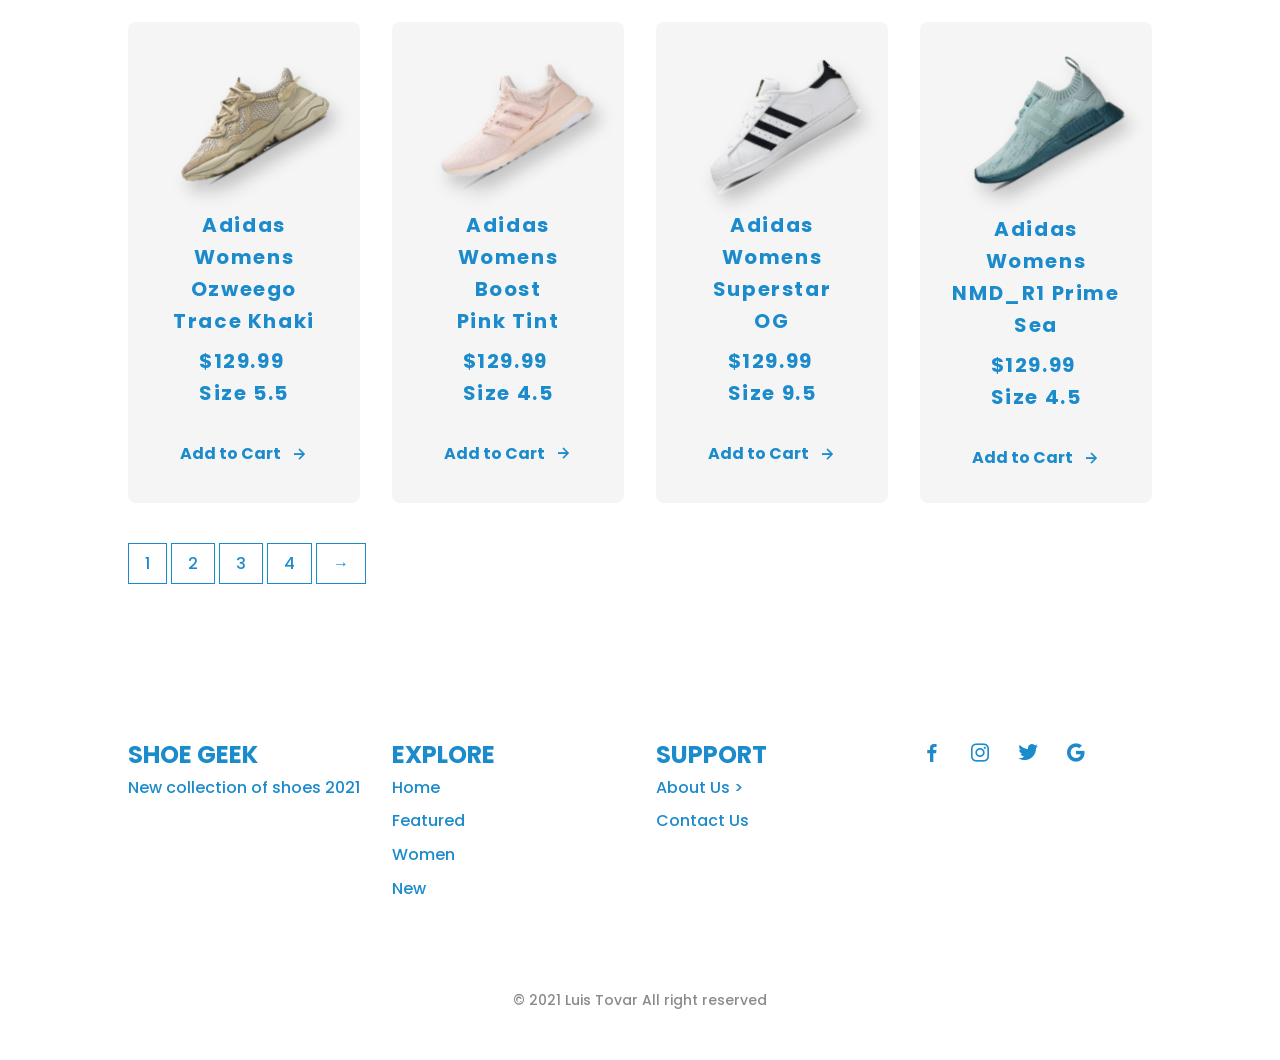
<file: ECOMMERCE SITE/shop.html>
<!DOCTYPE html>
<html lang="en">
    <head>
        <meta charset="UTF-8">
        <meta name="viewport" content="width=device-width, initial-scale=1.0">

        <!-- ===== CSS ===== -->
        <link rel="stylesheet" href="assets/css/styles.css">

        <!-- ===== BOX ICONS ===== -->
        <link href='https://cdn.jsdelivr.net/npm/boxicons@2.0.5/css/boxicons.min.css' rel='stylesheet'>

        <title>SHOE GEEK</title>
    </head>
    <body>

        <!--===== HEADER =====-->
        <header class="l-header" id="header">
            <nav class="nav bd-grid">
                <div class="nav__toggle" id="nav-toggle">
                    <i class='bx bxs-grid'></i>
                </div>

                <a href="#" class="nav__logo">SHOE GEEK</a>

                <div class="nav__menu" id="nav-menu">
                    <ul class="nav__list">
                        <li class="nav__item"><a href="./index.html" class="nav__link">Home</a></li>
                        <li class="nav__item"><a href="./index.html#featured" class="nav__link">Featured</a></li>
                        <li class="nav__item"><a href="./index.html#women" class="nav__link">Women</a></li>
                        <li class="nav__item"><a href="./index.html#new" class="nav__link">Men</a></li>
                        <li class="nav__item"><a href="./shop.html" class="nav__link active">Shop</a></li>
                        <li class="nav__item"><a href="./Login.html" class="nav__link">Login</a></li>
                    </ul>
                </div>

                <div class="nav__shop">
                    <i class='bx bx-shopping-bag' ></i>
                </div>
            </nav>
        </header>

        <main class="l-main">
            <section class="featured section" id="shop">
                <h2 class="section-title">All Products</h2>

                <div class="featured__container bd-grid">
                    <article class="sneaker">
                        <img src="assets/img/728478_03.jpg.png" alt="" class="sneaker__img">
                        <span class="sneaker__name">Puma x J Cole <br> RS Dreamer <br> January </span>
                        <span class="sneaker__preci">$179.99<br>Size 9.5</span>
                        <a href="#" class="button-light sneaker__button">Add to Cart <i class='bx bx-right-arrow-alt button-icon'></i></a>
                    </article>

                    <article class="sneaker">
                        <img src="assets/img/394710_03.jpg.png" alt="" class="sneaker__img">
                        <span class="sneaker__name"> Nike <br> Off White<br>Desert One</span>
                        <span class="sneaker__preci">$199.99<br>Size 5.5</span>
                        <a href="#" class="button-light sneaker__button">Add to Cart <i class='bx bx-right-arrow-alt button-icon'></i></a>
                    </article>

                    <article class="sneaker">
                        <img src="assets/img/635291_03.jpg.png" alt="" class="sneaker__img">
                        <span class="sneaker__name">Nike <br> Air Max<br>Clot </span>
                        <span class="sneaker__preci">$179.99<br>Size 9</span>
                        <a href="#" class="button-light sneaker__button">Add to Cart <i class='bx bx-right-arrow-alt button-icon'></i></a>
                    </article>

                    <article class="sneaker">
                        <img src="assets/img/466439_03.jpg.png" alt="" class="sneaker__img">
                        <span class="sneaker__name">Nike<br> Off White<br> black</span>
                        <span class="sneaker__preci">$79.99<br>Size 6.5</span>
                        <a href="#" class="button-light sneaker__button">Add to Cart <i class='bx bx-right-arrow-alt button-icon'></i></a>
                    </article>
                    <article class="sneaker">
                        <img src="assets/img/679394_03.jpg.png" alt="" class="sneaker__img">
                        <span class="sneaker__name">New balance<br>Bodega x 997S<br> Better days</span>
                        <span class="sneaker__preci">$79.99<br>Size 8.5</span>
                        <a href="#" class="button-light sneaker__button">Add to Cart <i class='bx bx-right-arrow-alt button-icon'></i></a>
                    </article>

                    <article class="sneaker">
                        <img src="assets/img/94407_03.jpg.png" alt="" class="sneaker__img">
                        <span class="sneaker__name">Adidas<br>Yeezy Boost <br> 350 Bred</span>
                        <span class="sneaker__preci">$179.99<br>Size 6.5</span>
                        <a href="#" class="button-light sneaker__button">Add to Cart <i class='bx bx-right-arrow-alt button-icon'></i></a>
                    </article>

                    <article class="sneaker">
                        <img src="assets/img/195483_03.jpg.png" alt="" class="sneaker__img">
                        <span class="sneaker__name">Adidas<br>Yeezy Boost <br> 700 Wave</span>
                        <span class="sneaker__preci">$279.99<br>Size 9.5</span>
                        <a href="#" class="button-light sneaker__button">Add to Cart <i class='bx bx-right-arrow-alt button-icon'></i></a>
                    </article>

                    <article class="sneaker">
                        <img src="assets/img/719959_03.jpg.png" alt="" class="sneaker__img">
                        <span class="sneaker__name">Adidas<br>Yeezy Boost <br> 700 Sun</span>
                        <span class="sneaker__preci">$309.99<br>Size 9.5</span>
                        <a href="#" class="button-light sneaker__button">Add to Cart <i class='bx bx-right-arrow-alt button-icon'></i></a>
                    </article>

                    <article class="sneaker">
                        <img src="assets/img/women1.png" alt="" class="sneaker__img">
                        <span class="sneaker__name">Nike Free TR</span>
                        <span class="sneaker__preci">$129.99<br>Size 5.5</span>
                        <a href="#" class="button-light sneaker__button">Add to Cart <i class='bx bx-right-arrow-alt button-icon'></i></a>
                    </article>

                    <article class="sneaker">
                        <img src="assets/img/women2.png" alt="" class="sneaker__img">
                        <span class="sneaker__name">Nike Flyknit</span>
                        <span class="sneaker__preci">$129.99<br>Size 9.5</span>
                        <a href="#" class="button-light sneaker__button">Add to Cart <i class='bx bx-right-arrow-alt button-icon'></i></a>
                    </article>

                    <article class="sneaker">
                        <img src="assets/img/women3.png" alt="" class="sneaker__img">
                        <span class="sneaker__name">Nike GS Pink</span>
                        <span class="sneaker__preci">$129.99<br>Size 7.5</span>
                        <a href="#" class="button-light sneaker__button">Add to Cart <i class='bx bx-right-arrow-alt button-icon'></i></a>
                    </article>

                    <article class="sneaker">
                        <img src="assets/img/women4.png" alt="" class="sneaker__img">
                        <span class="sneaker__name">Nike Free Run </span>
                        <span class="sneaker__preci">$129.99<br>Size 5.5</span>
                        <a href="#" class="button-light sneaker__button">Add to Cart <i class='bx bx-right-arrow-alt button-icon'></i></a>
                    </article>
                    <article class="sneaker">
                        <img src="assets/img/696892_03.jpg.png" alt="" class="sneaker__img">
                        <span class="sneaker__name">Adidas<br>Womens Ozweego<br> Trace Khaki</span>
                        <span class="sneaker__preci">$129.99<br>Size 5.5</span>
                        <a href="#" class="button-light sneaker__button">Add to Cart <i class='bx bx-right-arrow-alt button-icon'></i></a>
                    </article>

                    <article class="sneaker">
                        <img src="assets/img/650063_03.jpg.png" alt="" class="sneaker__img">
                        <span class="sneaker__name">Adidas<br>Womens Boost<br>Pink Tint</span>
                        <span class="sneaker__preci">$129.99<br>Size 4.5</span>
                        <a href="#" class="button-light sneaker__button">Add to Cart <i class='bx bx-right-arrow-alt button-icon'></i></a>
                    </article>

                    <article class="sneaker">
                        <img src="assets/img/59285_03.jpg.png" alt="" class="sneaker__img">
                        <span class="sneaker__name">Adidas<br>Womens Superstar<br>OG</span>
                        <span class="sneaker__preci">$129.99<br>Size 9.5</span>
                        <a href="#" class="button-light sneaker__button">Add to Cart <i class='bx bx-right-arrow-alt button-icon'></i></a>
                    </article>

                    <article class="sneaker">
                        <img src="assets/img/154167_03.jpg.png" alt="" class="sneaker__img">
                        <span class="sneaker__name">Adidas<br>Womens NMD_R1 Prime<br>Sea </span>
                        <span class="sneaker__preci">$129.99<br>Size 4.5</span>
                        <a href="#" class="button-light sneaker__button">Add to Cart <i class='bx bx-right-arrow-alt button-icon'></i></a>
                    </article>
                </div>

                <div class="sneaker__pages bd-grid">
                    <div>
                        <span class="sneaker__pag">1</span>
                        <span class="sneaker__pag">2</span>
                        <span class="sneaker__pag">3</span>
                        <span class="sneaker__pag">4</span>
                        <span class="sneaker__pag">&#8594;</span>
                    </div>
                </div>
            </section>
        </main>

        <!--===== FOOTER =====-->
        <footer class="footer section">
            <div class="footer__container bd-grid">
                <div class="footer__box">
                    <h3 class="footer__title">SHOE GEEK</h3>
                    <p class="footer__description">New collection of shoes 2021</p>
                </div>

                <div class="footer__box">
                    <h3 class="footer__title">EXPLORE</h3>
                    <ul>
                        <li><a href="#home" class="footer__link">Home</a></li>
                        <li><a href="#featured" class="footer__link">Featured</a></li>
                        <li><a href="#women" class="footer__link">Women</a></li>
                        <li><a href="#new" class="footer__link">New</a></li>
                    </ul>                  
                </div>

                <div class="footer__box">
                    <h3 class="footer__title">SUPPORT</h3>
                    <ul>
                        <li><a href="aboutus.html" class="footer__link">About Us ></li>
                            <li><a href="ContactUs.html" class="footer__link">Contact Us</a></li>
                    </ul>                  
                </div>

                <div class="footer__box">
                    <a href="https://www.facebook.com" class="footer__social"><i class='bx bxl-facebook' ></i></a>
                    <a href="https://www.instagram.com" class="footer__social"><i class='bx bxl-instagram' ></i></a>
                    <a href="https://twitter.com" class="footer__social"><i class='bx bxl-twitter' ></i></a>
                    <a href="https://myaccount.google.com" class="footer__social"><i class='bx bxl-google' ></i></a>
                   
                </div>
            </div>
            <p class="footer__copy">&#169; 2021 Luis Tovar All right reserved</p>
        </footer>

        <!--===== MAIN JS =====-->
        <script src="assets/js/main.js"></script>
    </body>
</html>
</file>
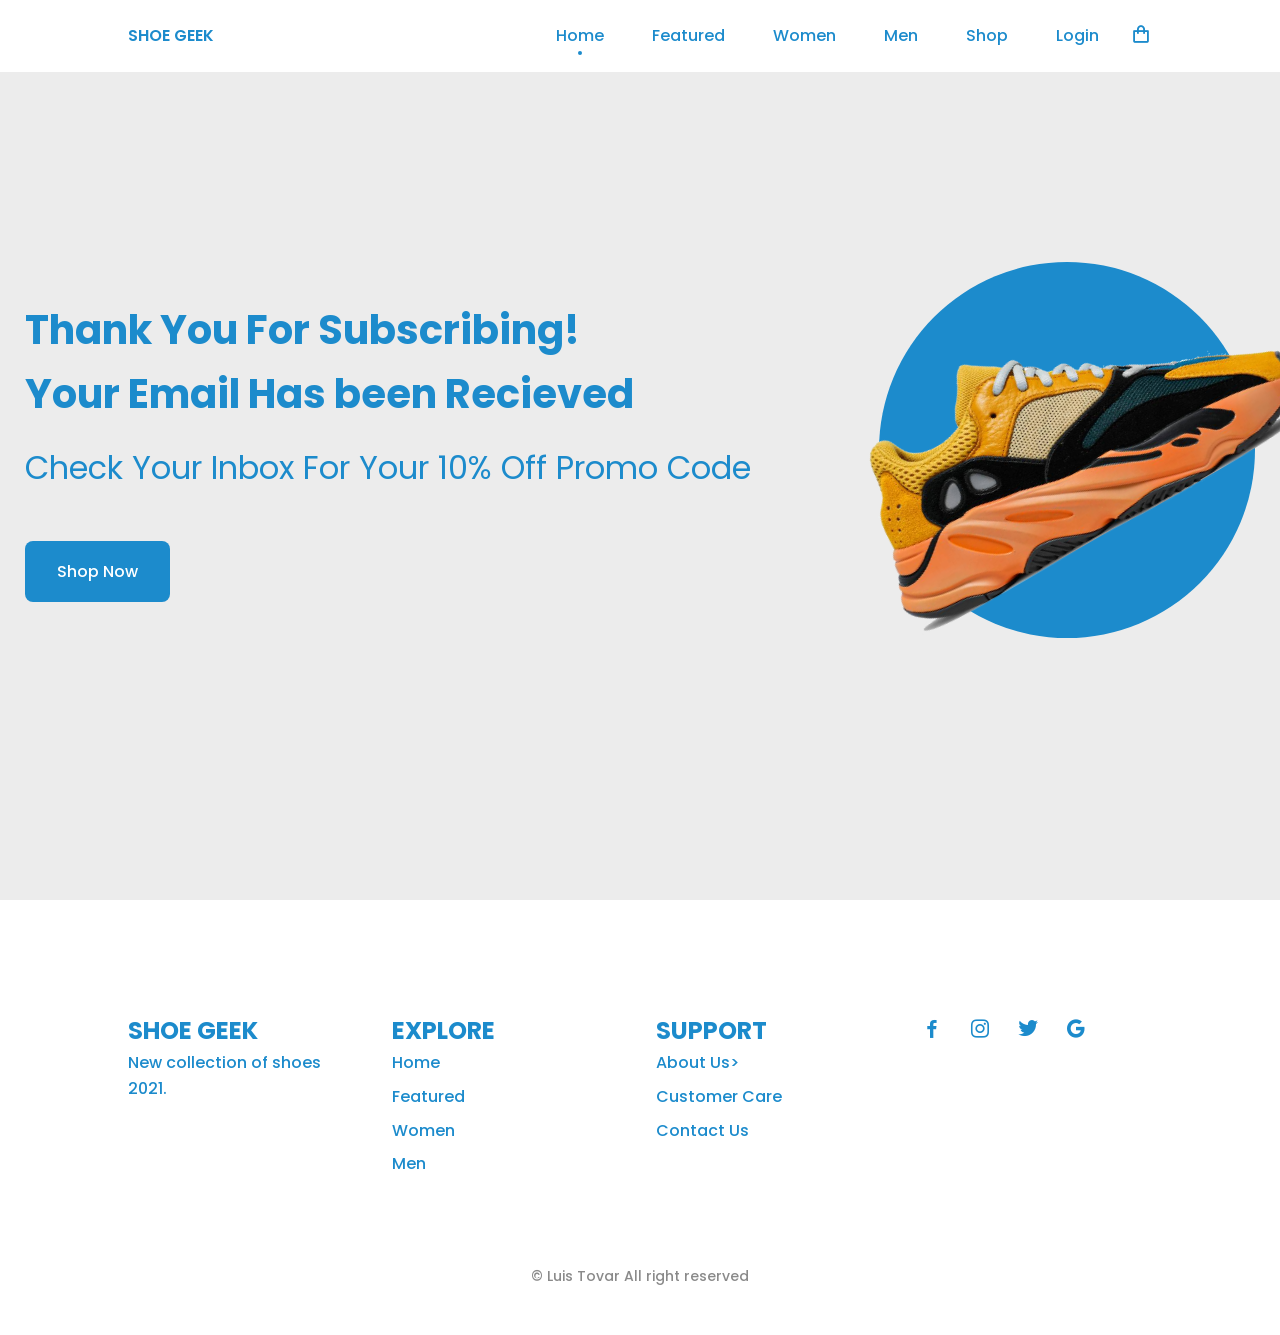
<file: ECOMMERCE SITE/thanks.html>
<!DOCTYPE html>
<html lang="en">
    <head>
        <meta charset="UTF-8">
        <meta name="viewport" content="width=device-width, initial-scale=1.0">

        <!-- ===== CSS ===== -->
        <link rel="stylesheet" href="assets/css/styles.css">

        <!-- ===== BOX ICONS ===== -->
        <link href='https://cdn.jsdelivr.net/npm/boxicons@2.0.5/css/boxicons.min.css' rel='stylesheet'>

        <title>SHOE GEEK</title>
    </head>
    <body>

        <!--===== HEADER =====-->
        <header class="l-header" id="header">
            <nav class="nav bd-grid">
                <div class="nav__toggle" id="nav-toggle">
                    <i class='bx bxs-grid'></i>
                </div>

                <a href="#" class="nav__logo">SHOE GEEK </a>

                <div class="nav__menu" id="nav-menu">
                    <ul class="nav__list">
                        <li class="nav__item"><a href="./index.html" class="nav__link active">Home</a></li>
                        <li class="nav__item"><a href="#featured" class="nav__link">Featured</a></li>
                        <li class="nav__item"><a href="./Women.html" class="nav__link">Women</a></li>
                        <li class="nav__item"><a href="./Men.html" class="nav__link">Men</a></li>
                        <li class="nav__item"><a href="./shop.html" class="nav__link">Shop</a></li>
                        <li class="nav__item"><a href="./shop.html" class="nav__link">Login</a></li>
                    </ul>
                </div>

                <div class="nav__shop">
                    <i class='bx bx-shopping-bag' ></i>
                </div>
            </nav>
        </header>

        <main class="l-main">
            <!--===== HOME =====-->
            <section class="home" id="home">
                <div class="home__container bd-grid">
                    <div class="home__sneaker">
                        <div class="home__shape"></div>
                        <img src="assets/img/yee.png" alt="" class="home__img">
                    </div>

                    <div class="home__data">
                        <span class="home__new">Thank You For Subscribing! <br>Your Email Has been Recieved <br></span>
                        <h1 class="home__title">Check Your Inbox For Your 10% Off Promo Code <br>  </h1>
                        <p class="home__description"></p>

                        <a href="./shop.html" class="button">Shop Now</a>
                    </div>
                </div>
            </section>
            <footer class="footer section">
                <div class="footer__container bd-grid">
                    <div class="footer__box">
                        <h3 class="footer__title">SHOE GEEK</h3>
                        <p class="footer__description">New collection of shoes 2021.</p>
                    </div>
    
                    <div class="footer__box">
                        <h3 class="footer__title">EXPLORE</h3>
                        <ul>
                            <li><a href="index.html" class="footer__link">Home</a></li>
                            <li><a href="#featured" class="footer__link">Featured</a></li>
                            <li><a href="#women" class="footer__link">Women</a></li>
                            <li><a href="#new" class="footer__link">Men</a></li>
                        </ul>                  
                    </div>
    
                    <div class="footer__box">
                        <h3 class="footer__title">SUPPORT</h3>
                        <ul>
                            <li><a href="aboutus.html" class="footer__link">About Us></li>
                            <li><a href="ContactUs.html" class="footer__link">Customer Care</a></li>
                            <li><a href="Contact us/ContactUs.html" class="footer__link">Contact Us</a></li>
                        </ul>                  
                    </div>
    
                    <div class="footer__box">
                        <a href="https://www.facebook.com" class="footer__social"><i class='bx bxl-facebook' ></i></a>
                        <a href="https://www.instagram.com" class="footer__social"><i class='bx bxl-instagram' ></i></a>
                        <a href="https://twitter.com" class="footer__social"><i class='bx bxl-twitter' ></i></a>
                        <a href="https://myaccount.google.com" class="footer__social"><i class='bx bxl-google' ></i></a>
                    </div>
                </div>
                <p class="footer__copy">&#169; Luis Tovar All right reserved</p>
            </footer>
    
            <!--===== MAIN JS =====-->
            <script src="assets/js/main.js"></script>
            
        </body>
    </html>
</file>
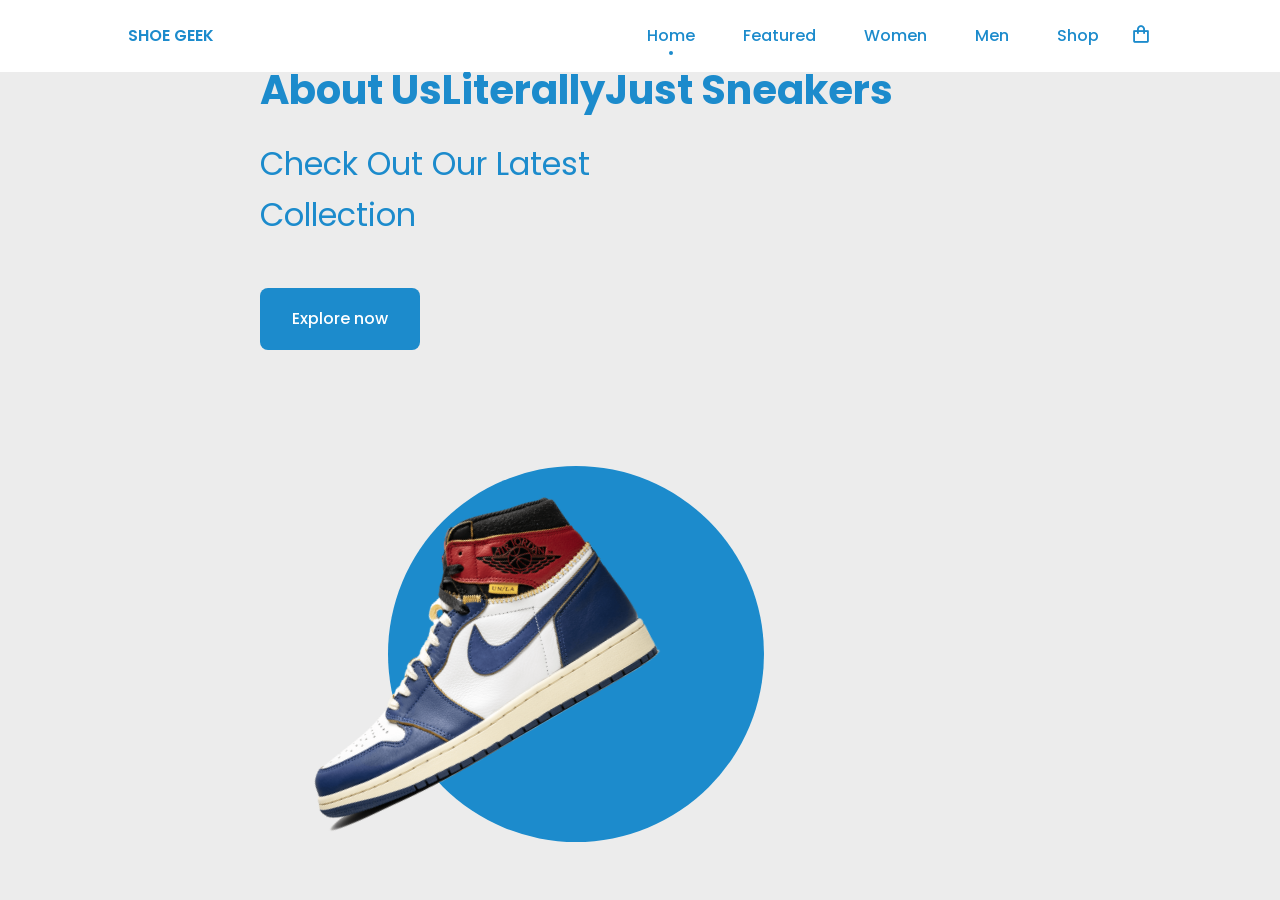
<file: ECOMMERCE SITE/thankyou.html>
<!DOCTYPE html>
<html lang="en">
    <head>
        <meta charset="UTF-8">
        <meta name="viewport" content="width=device-width, initial-scale=1.0">

        <!-- ===== CSS ===== -->
        <link rel="stylesheet" href="assets/css/styles.css">

        <!-- ===== BOX ICONS ===== -->
        <link href='https://cdn.jsdelivr.net/npm/boxicons@2.0.5/css/boxicons.min.css' rel='stylesheet'>

        <title>SHOE GEEK</title>
    </head>
    <body>

        <!--===== HEADER =====-->
        <header class="l-header" id="header">
            <nav class="nav bd-grid">
                <div class="nav__toggle" id="nav-toggle">
                    <i class='bx bxs-grid'></i>
                </div>

                <a href="#" class="nav__logo">SHOE GEEK </a>

                <div class="nav__menu" id="nav-menu">
                    <ul class="nav__list">
                        <li class="nav__item"><a href="#home" class="nav__link active">Home</a></li>
                        <li class="nav__item"><a href="#featured" class="nav__link">Featured</a></li>
                        <li class="nav__item"><a href="./Women.html" class="nav__link">Women</a></li>
                        <li class="nav__item"><a href="./Men.html" class="nav__link">Men</a></li>
                        <li class="nav__item"><a href="./shop.html" class="nav__link">Shop</a></li>
                    </ul>
                </div>

                <div class="nav__shop">
                    <i class='bx bx-shopping-bag' ></i>
                </div>
            </nav>
        </header>

        <main class="l-main">
            <!--===== HOME =====-->
            <section class="home" id="home">
                <div class="home__container bd-grid">
                    <div class="home__sneaker">
                        <div class="home__shape"></div>
                        <img src="assets/img/unionhome.png" alt="" class="home__img">
                    </div>

                    <div class="home__data">
                        <span class="home__new">About Us<b>LiterallyJust Sneakers</span>
                        <h1 class="home__title">Check Out Our Latest<br> Collection </h1>
                        <p class="home__description"></p>

                        <a href="./shop.html" class="button">Explore now</a>
                    </div>
                </div>
			</body>
		</html>
</file>
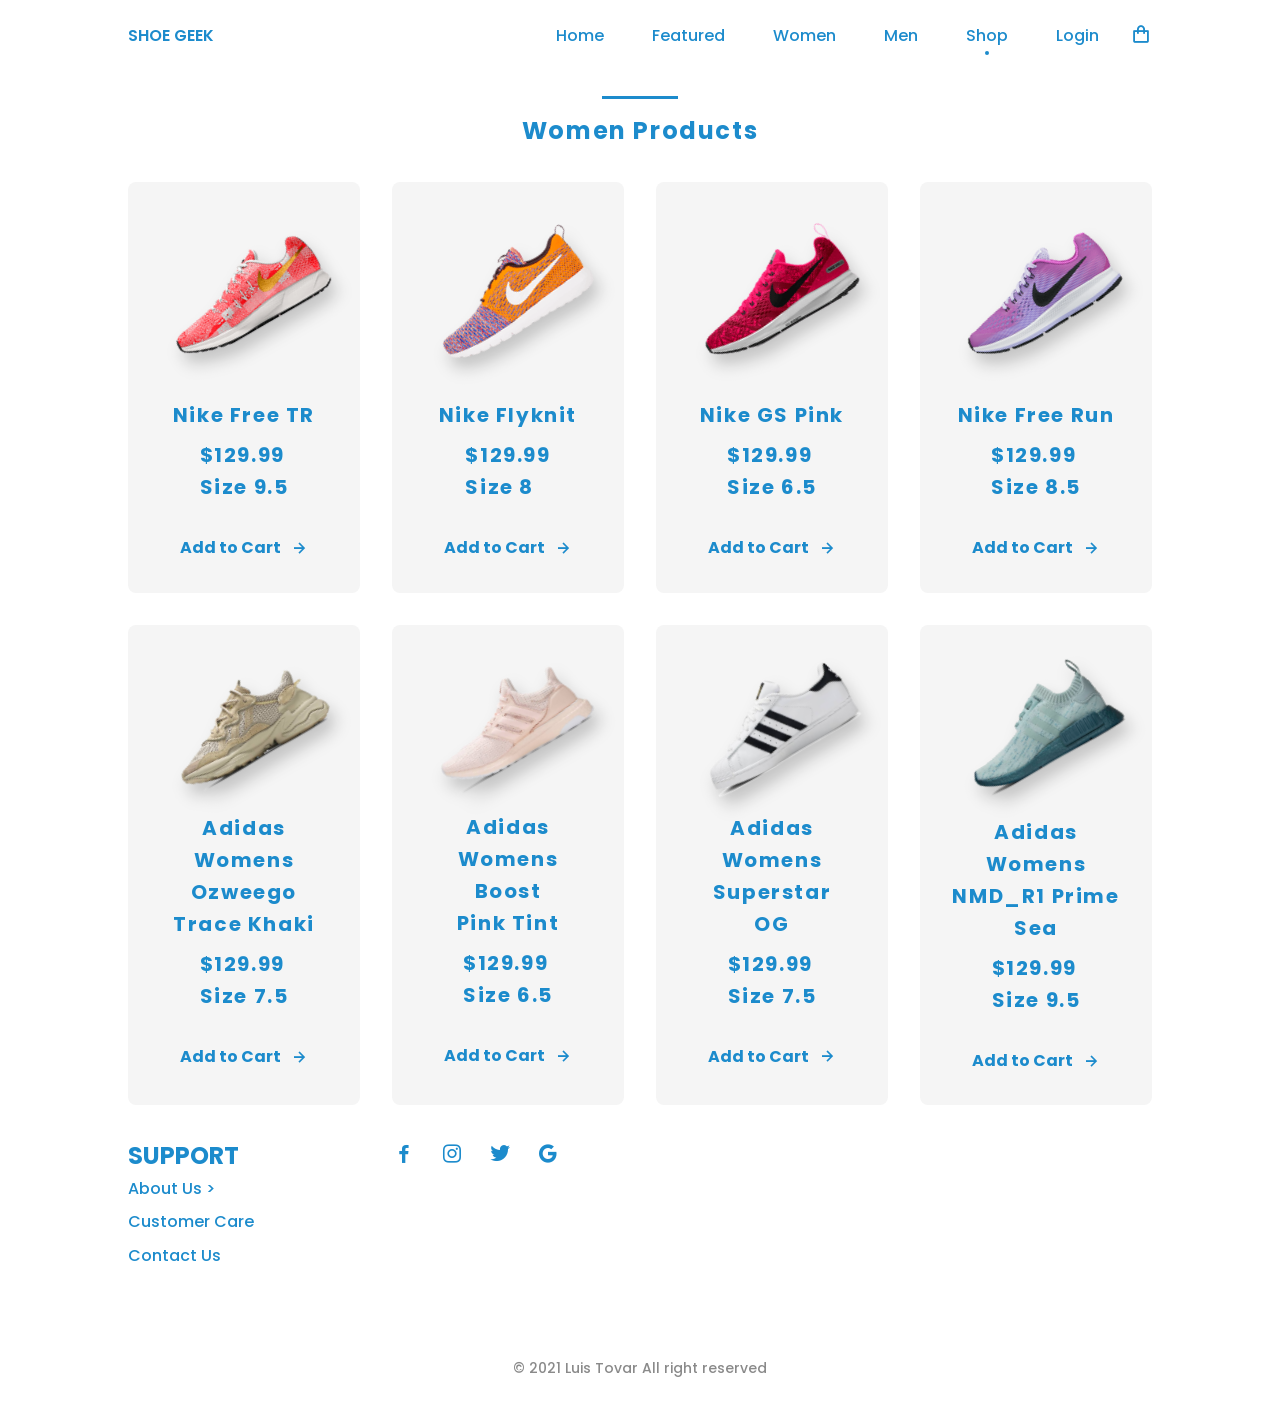
<file: ECOMMERCE SITE/Women.html>
<!DOCTYPE html>
<html lang="en">
    <head>
        <meta charset="UTF-8">
        <meta name="viewport" content="width=device-width, initial-scale=1.0">

        <!-- ===== CSS ===== -->
        <link rel="stylesheet" href="assets/css/styles.css">

        <!-- ===== BOX ICONS ===== -->
        <link href='https://cdn.jsdelivr.net/npm/boxicons@2.0.5/css/boxicons.min.css' rel='stylesheet'>

        <title>SHOE GEEK</title>
    </head>
    <body>

        <!--===== HEADER =====-->
        <header class="l-header" id="header">
            <nav class="nav bd-grid">
                <div class="nav__toggle" id="nav-toggle">
                    <i class='bx bxs-grid'></i>
                </div>

                <a href="#" class="nav__logo">SHOE GEEK</a>

                <div class="nav__menu" id="nav-menu">
                    <ul class="nav__list">
                        <li class="nav__item"><a href="./index.html" class="nav__link">Home</a></li>
                        <li class="nav__item"><a href="./index.html#featured" class="nav__link">Featured</a></li>
                        <li class="nav__item"><a href="./index.html#women" class="nav__link">Women</a></li>
                        <li class="nav__item"><a href="./index.html#new" class="nav__link">Men</a></li>
                        <li class="nav__item"><a href="./shop.html" class="nav__link active">Shop</a></li>
                        <li class="nav__item"><a href="./shop.html" class="nav__link">Login</a></li>
                    </ul>
                </div>

                <div class="nav__shop">
                    <i class='bx bx-shopping-bag' ></i>
                </div>
            </nav>
        </header>

        <main class="l-main">
            <section class="featured section" id="shop">
                <h2 class="section-title">Women Products</h2>

                <div class="featured__container bd-grid">
                    <article class="sneaker">
                        <img src="assets/img/women1.png" alt="" class="sneaker__img">
                        <span class="sneaker__name">Nike Free TR</span>
                        <span class="sneaker__preci">$129.99<br>Size 9.5</span>
                        <a href="#" class="button-light sneaker__button">Add to Cart <i class='bx bx-right-arrow-alt button-icon'></i></a>
                    </article>

                    <article class="sneaker">
                        <img src="assets/img/women2.png" alt="" class="sneaker__img">
                        <span class="sneaker__name">Nike Flyknit</span>
                        <span class="sneaker__preci">$129.99<br>Size 8</span>
                        <a href="#" class="button-light sneaker__button">Add to Cart <i class='bx bx-right-arrow-alt button-icon'></i></a>
                    </article>

                    <article class="sneaker">
                        <img src="assets/img/women3.png" alt="" class="sneaker__img">
                        <span class="sneaker__name">Nike GS Pink</span>
                        <span class="sneaker__preci">$129.99<br>Size 6.5</span>
                        <a href="#" class="button-light sneaker__button">Add to Cart <i class='bx bx-right-arrow-alt button-icon'></i></a>
                    </article>

                    <article class="sneaker">
                        <img src="assets/img/women4.png" alt="" class="sneaker__img">
                        <span class="sneaker__name">Nike Free Run </span>
                        <span class="sneaker__preci">$129.99<br>Size 8.5</span>
                        <a href="#" class="button-light sneaker__button">Add to Cart <i class='bx bx-right-arrow-alt button-icon'></i></a>
                    </article>
                    <article class="sneaker">
                        <img src="assets/img/696892_03.jpg.png" alt="" class="sneaker__img">
                        <span class="sneaker__name">Adidas<br>Womens Ozweego<br> Trace Khaki</span>
                        <span class="sneaker__preci">$129.99<br>Size 7.5</span>
                        <a href="#" class="button-light sneaker__button">Add to Cart <i class='bx bx-right-arrow-alt button-icon'></i></a>
                    </article>

                    <article class="sneaker">
                        <img src="assets/img/650063_03.jpg.png" alt="" class="sneaker__img">
                        <span class="sneaker__name">Adidas<br>Womens Boost<br>Pink Tint</span>
                        <span class="sneaker__preci">$129.99<br>Size 6.5</span>
                        <a href="#" class="button-light sneaker__button">Add to Cart <i class='bx bx-right-arrow-alt button-icon'></i></a>
                    </article>

                    <article class="sneaker">
                        <img src="assets/img/59285_03.jpg.png" alt="" class="sneaker__img">
                        <span class="sneaker__name">Adidas<br>Womens Superstar<br>OG</span>
                        <span class="sneaker__preci">$129.99<br>Size 7.5</span>
                        <a href="#" class="button-light sneaker__button">Add to Cart <i class='bx bx-right-arrow-alt button-icon'></i></a>
                    </article>

                    <article class="sneaker">
                        <img src="assets/img/154167_03.jpg.png" alt="" class="sneaker__img">
                        <span class="sneaker__name">Adidas<br>Womens NMD_R1 Prime<br>Sea </span>
                        <span class="sneaker__preci">$129.99<br>Size 9.5</span>
                        <a href="#" class="button-light sneaker__button">Add to Cart <i class='bx bx-right-arrow-alt button-icon'></i></a>
                    </article>

                <div class="footer__box">
                    <h3 class="footer__title">SUPPORT</h3>
                    <ul>
                        <li><a href="aboutus.html" class="footer__link">About Us ></li>
                            <li><a href="#" class="footer__link">Customer Care</a></li>
                            <li><a href="ContactUs.html" class="footer__link">Contact Us</a></li>
                    </ul>                  
                </div>

                <div class="footer__box">
                    <a href="https://www.facebook.com" class="footer__social"><i class='bx bxl-facebook' ></i></a>
                    <a href="https://www.instagram.com" class="footer__social"><i class='bx bxl-instagram' ></i></a>
                    <a href="https://twitter.com" class="footer__social"><i class='bx bxl-twitter' ></i></a>
                    <a href="https://myaccount.google.com" class="footer__social"><i class='bx bxl-google' ></i></a>
                    
                </div>
            </div>
            <p class="footer__copy">&#169; 2021 Luis Tovar All right reserved</p>
        </footer>

        <!--===== MAIN JS =====-->
        <script src="assets/js/main.js"></script>
    </body>
</html>
</file>
<file: ECOMMERCE SITE/assets/css/styles.css>
/*===== GOOGLE FONTS =====*/
@import url("https://fonts.googleapis.com/css2?family=Poppins:wght@400;500;600;700&display=swap");
/*===== VARIABLES CSS =====*/
:root{
  --header-height: 3rem;

  /*===== Font weight =====*/
  --font-medium: 500;
  --font-semi-bold: 600;
  --font-bold: 700;

  /*===== Colores =====*/
  --dark-color: #1c8bcc;
  --dark-color-light: #8A8A8A;
  --dark-color-lighten: #f5f5f5;
  --white-color: rgb(255, 255, 255);

  /*===== Font and typography =====*/
  --body-font: 'Poppins', sans-serif;
  --big-font-size: 1.25rem;
  --bigger-font-size: 1.5rem;
  --biggest-font-size: 2rem;
  --h2-font-size: 1.25rem;
  --normal-font-size: .938rem;
  --smaller-font-size: .813rem;

  /*===== Margenes =====*/
  --mb-1: .5rem;
  --mb-2: 1rem;
  --mb-3: 1.5rem;
  --mb-4: 2rem;
  --mb-5: 2.5rem;
  --mb-6: 3rem;

  /*===== z index =====*/
  --z-fixed: 100;

  /*===== Rotate img =====*/
  --rotate-img: rotate(-30deg);
}
  
@media screen and (min-width: 768px){
  :root{
    --big-font-size: 1.5rem;
    --bigger-font-size: 2rem;
    --biggest-font-size: 3rem;
    --normal-font-size: 1rem;
    --smaller-font-size: .875rem;
  }
}

/*===== BASE =====*/
*,::before,::after{
  box-sizing: border-box;
}

html{
  scroll-behavior: smooth;
}

body{
  margin: var(--header-height) 0 0 0;
  font-family: var(--body-font);
  font-size: var(--normal-font-size);
  font-weight: var(--font-medium);
  color: var(--dark-color);
  line-height: 1.6;
}

h1,h2,h3,p,ul{
  margin: 0;
}

ul{
  padding: 0;
  list-style: none;
}

a{
  text-decoration: none;
  color: var(--dark-color);
  
}

img{
  max-width: 100%;
  height: auto;
  display: block;
}

/*===== CLASS CSS ===== */
.section{
  padding: 5rem 0 2rem;
}

.section-title{
  position: relative;
  font-size: var(--big-font-size);
  margin-bottom: var(--mb-4);
  text-align: center;
  letter-spacing: .1rem;
}

.section-title::after{
  content: '';
  position: absolute;
  width: 56px;
  height: .18rem;
  top: -1rem;
  left: 0;
  right: 0;
  margin: auto;
  background-color: var(--dark-color);
}

/*===== LAYOUT =====*/
.bd-grid{
  max-width: 1024px;
  display: grid;
  grid-template-columns: 100%;
  column-gap: 2rem;
  width: calc(100% - 2rem);
  margin-left: var(--mb-2);
  margin-right: var(--mb-2);
}

.l-header{
  width: 100%;
  position: fixed;
  top: 0;
  left: 0;
  z-index: var(--z-fixed);
  background-color:white;
}

/*===== NAV =====*/
.nav{
  height: var(--header-height);
  display: flex;
  justify-content: space-between;
  align-items: center;
}

@media screen and (max-width: 768px){
  .nav__menu{
    position: fixed;
    top: var(--header-height);
    left: -100%;
    width: 70%;
    height: 100vh;
    padding: 2rem;
    background-color: var(--white-color);
    transition: .5s;
  }
}

.nav__item{
  margin-bottom: var(--mb-4);
}

.nav__logo{
  font-weight: var(--font-semi-bold);
}

.nav__toggle, .nav__shop{
  font-size: 1.3rem;
  cursor: pointer;
}

/*Show menu*/
.show{
  left: 0;
}

/*Active link*/
.active{
  position: relative;
}

.active::before{
  content: '';
  position: absolute;
  bottom: -.5rem;
  left: 45%;
  width: 4px;
  height: 4px;
  background-color: var(--dark-color);
  border-radius: 50%;
}

/*Change color header*/
.scroll-header{
  background-color: rgba(0,0,0,.2);
  box-shadow: 0 2px 4px rgba(0, 0, 0, 0.1);
}

/*===== HOME =====*/
.home{
  background-color: rgb(236, 236, 236);
  overflow: hidden;
}

.home__container{
  height: calc(100vh - var(--header-height));
}

.home__sneaker{
  position: relative;
  display: flex;
  justify-content: center;
  align-self: center;
}

.home__shape{
  width: 220px;
  height: 220px;
  background-color: var(--dark-color);
  border-radius: 50%;
}

.home__img{
  position: absolute;
  top: 1.5rem;
  max-width: initial;
  width: 285px;
  transform: var(--rotate-img);
}

.home__new{
  display: block;
  font-size: 2.5rem;
  font-weight: bold;
  margin-bottom: var(--mb-2);
}

.home__title{
  font-size: 2.0rem;
  font-weight: normal;
  
  margin-bottom: var(--mb-1);
}

.home__description{
  font-size: 2.5rem;
  font-weight: bold;
  margin-bottom: var(--mb-6);
}

/*BUTTONS*/
.button{
  display: inline-block;
  background-color: var(--dark-color);
  color: var(--white-color);
  padding: 1.125rem 2rem;
  font-weight: var(--font-medium);
  border-radius: .5rem;
  transition: .3s;
}

.button:hover{
  transform: translateY(-.25rem);
}

.button-light{
  display: inline-flex;
  color: var(--dark-color);
  font-weight: var(--font-bold);
  align-items: center;
}

.button-icon{
  font-size: 1.25rem;
  margin-left: var(--mb-1);
  transition: .3s;
}

.button-light:hover .button-icon{
  transform: translateX(.25rem);
}

/*===== FEATURED =====*/
.featured__container{
  row-gap: 2rem;
  grid-template-columns: repeat(auto-fit, minmax(220px, 1fr));
}

.sneaker{
  position: relative;
  display: flex;
  flex-direction: column;
  align-items: center;
  padding: 2rem;
  background-color: var(--dark-color-lighten);
  border-radius: .5rem;
  transition: .3s;
}

.sneaker__sale{
  position: absolute;
  left: .5rem;
  background-color: var(--dark-color);
  color: var(--white-color);
  padding: .25rem .5rem;
  border-radius: .25rem;
  font-size: var(--h2-font-size);
  transform: rotate(-90deg);
  letter-spacing: .1rem;
}

.sneaker__img{
  width: 220px;
  margin-top: var(--mb-3);
  margin-bottom: var(--mb-6);
  transform: var(--rotate-img);
  filter: drop-shadow(0 12px 8px rgba(0,0,0,.2));
}

.sneaker__name, .sneaker__preci{
  font-size: var(--h2-font-size);
  letter-spacing: .1rem;
  font-weight: var(--font-bold);
}

.sneaker__name{
  margin-bottom: var(--mb-1);
  text-align: center;
}

.sneaker__preci{
  margin-bottom: var(--mb-4);
}

.sneaker:hover{
  transform: translateY(-.5rem);
}

.sneaker__pages{
  margin-top: var(--mb-6);
}

.sneaker__pag{
  padding: .5rem 1rem;
  border: 1px solid var(--dark-color);
}

.sneaker__pag:hover{
  background-color: var(--dark-color);
  color: var(--white-color);
}

/*===== COLLECTION =====*/
.collection__container{
  row-gap: 2rem;
  justify-content: center;
}

.collection__card{
  position: relative;
  display: flex;
  height: 328px;
  background-color: var(--dark-color-lighten);
  padding: 2rem;
  border-radius: .5rem;
  transition: .3s;
}

.collection__data{
  align-self: flex-end;
}

.collection__img{
  position: absolute;
  top: 0;
  right: 0;
  width: 230px;
}

.collection__name{
  font-size: var(--bigger-font-size);
  margin-bottom: .25rem;
}

.collection__description{
  margin-bottom: var(--mb-2);
}

.collection__card:hover{
  transform: translateY(-.5rem);
}

/*===== WOMEN SNEAKERS =====*/
.women__container{
  row-gap: 2rem;
  grid-template-columns: repeat(auto-fit, minmax(220px, 1fr));
}

/*===== OFFER =====*/
.offer__container{
  grid-template-columns: 55% 45%;
  column-gap: 0;
  background-color: var(--dark-color-lighten);
  border-radius: .5rem;
  justify-content: center;
}

.offer__data{
  padding: 4rem 0 4rem 1.5rem;
}

.offer__title{
  font-size: var(--biggest-font-size);
  margin-bottom: .25rem;
}

.offer__description{
  margin-bottom: var(--mb-3);
}

.offer__img{
  width: 153px;
}

/*===== NEW COLLECTION  =====*/
.new__container{
  row-gap: 2rem;
}

.new__mens{
  display: flex;
  flex-direction: column;
  justify-content: center;
  background-color: var(--dark-color-lighten);
  border-radius: .5rem;
  padding: 2rem;
}

.new__mens-img{
  width: 276px;
  margin-bottom: var(--mb-3);
}

.new__title{
  font-size: var(--bigger-font-size);
  margin-bottom: .25rem;
}

.new__preci{
  display: block;
  margin-bottom: var(--mb-3);
}

.new__sneaker{
  display: grid;
  gap: 1.5rem;
  grid-template-columns: repeat(auto-fit, minmax(220px, 1fr));
}

.new__sneaker-card{
  position: relative;
  padding: 3.5rem 1.5rem;
  background-color: var(--dark-color-lighten);
  border-radius: .5rem;
  overflow: hidden;
  display: flex;
  justify-content: center;
}

.new__sneaker-img{
  width: 220px;
}

.new__sneaker-overlay{
  position: absolute;
  left: 0;
  bottom: -100%;
  width: 100%;
  height: 100%;
  display: flex;
  justify-content: center;
  align-items: center;
  background-color: rgba(138,138,138,.3);
  transition: .3s;
}

.new__sneaker-card:hover .new__sneaker-overlay{
  bottom: 0;
}

/*===== NEWSLETTER =====*/
.newsletter__container{
  background-color: var(--dark-color);
  color: var(--white-color);
  padding: 2rem .5rem;
  border-radius: .5rem;
  text-align: center;
}

.newsletter__title{
  font-size: var(--bigger-font-size);
  margin-bottom: var(--mb-2);
}

.newsletter__description{
  margin-bottom: var(--mb-5);
}

.newsletter__subscribe{
  display: flex;
  column-gap: .5rem;
  background-color: var(--white-color);
  padding: .5rem;
  border-radius: .5rem;
}

.newsletter__input{
  outline: none;
  border: none;
  width: 90%;
  font-size: var(--normal-font-size);
}

.newsletter__input::placeholder{
  color: var(--dark-color);
  font-family: var(--body-font);
  font-size: var(--normal-font-size);
  font-weight: var(--font-semi-bold);
}

/*===== FOOTER =====*/
.footer__container{
  grid-template-columns: repeat(auto-fit, minmax(220px, 1fr));
}

.footer__box{
  margin-bottom: var(--mb-4);
}

.footer__title{
  font-size: var(--big-font-size);
}

.footer__link{
  display: block;
  width: max-content;
  margin-bottom: var(--mb-1);
}

.footer__social{
  font-size: 1.5rem;
  margin-right: 1.25rem;
}

.footer__copy{
  padding-top: 3rem;
  font-size: var(--smaller-font-size);
  color: var(--dark-color-light);
  text-align: center;
}

/* ===== MEDIA QUERIES =====*/
@media screen and (min-width: 576px){
  .collection__container{
    grid-template-columns: 415px;
  }

  .collection__img{
    width: 260px;
  }

  .offer__container{
    grid-template-columns: max-content max-content;
  }

  .offer__data{
    text-align: center;
  }

  .new__mens{
    align-items: center;
  }
}

@media screen and (min-width: 768px){
  body{
    margin: 0;
  }

  .section{
    padding: 7rem 0 3rem;
  }

  .section-title::after{
    width: 76px;
  }

  .nav{
    height: calc(var(--header-height) + 1.5rem);
  }
  .nav__menu{
    margin-left: auto;
  }
  .nav__list{
    display: flex;
  }
  .nav__item{
    margin-left: var(--mb-6);
    margin-bottom: 0;
  }
  .nav__toggle{
    display: none;
  }

  .home__container{
    height: 100vh;
    grid-template-columns: max-content max-content;
    justify-content: center;
    align-items: center;
  }
  .home__sneaker{
    order: 1;
  }
  .home__shape{
    width: 376px;
    height: 376px;
  }
  .home__img{
    width: 470px;
    top: 3.5rem;
    right: 0;
    left: -3rem;
  }

  .newsletter__container{
    grid-template-columns: max-content max-content;
    justify-content: center;
    align-items: center;
    padding: 4.5rem 2rem;
    column-gap: 3rem;
  }
  .newsletter__description{
    margin-bottom: 0;
  }
  .newsletter__subscribe{
    width: 360px;
    height: max-content;
  }
}

@media screen and (min-width: 1024px){
  .bd-grid{
    margin-left: auto;
    margin-right: auto;
  }

  .home__container{
    column-gap: 8rem;
  }

  .collection__container{
    grid-template-columns: repeat(2, 415px);
  }

  .new__container{
    grid-template-columns: max-content 1fr;
  }
  .new__mens{
    align-items: initial;
    justify-content: flex-end;
    padding: 4rem 2rem;
  }
  .new__mens-img{
    margin-bottom: var(--mb-6);
  }
}
</file>
<file: ECOMMERCE SITE/style.css>
/*===== GOOGLE FONTS =====*/
@import url("https://fonts.googleapis.com/css2?family=Open+Sans:wght@400;600;700&display=swap");

/*===== VARIABLES CSS =====*/
:root{
  /*===== Colores =====*/
  --first-color: #1c8bcc;
  --first-color-dark: #1c8bcc;
  --first-color-light: #A49EAC;
  --first-color-lighten: #F2F2F2;

  /*===== Font and typography =====*/
  --body-font: 'Poppins', sans-serif;
  --h1-font-size: 1.5rem;
  --normal-font-size: .938rem;
  --small-font-size: .813rem;
}

@media screen and (min-width: 768px){
  :root{
    --normal-font-size: 1rem;
    --small-font-size: .875rem;
  }
}

/*===== BASE =====*/
*,::before,::after{
  box-sizing: border-box;
}

body{
  margin: 0;
  padding: 0;
  font-family: var(--body-font);
  font-size: var(--normal-font-size);
  color: var(--first-color-dark);
  background-color: #1c8bcc;
}

h1{
  margin: 0;
}

a{
  text-decoration: none;
}

img{
  max-width: 100%;
  height: auto;
  display: block;
}

/*===== LOGIN =====*/
.login{
  display: grid;
  grid-template-columns: 100%;
  height: 100vh;
  margin-left: 1.5rem;
  margin-right: 1.5rem;
}

.login__content{
  display: grid;
}

.login__img{
  justify-self: center;
}

.login__img img{
  width: 310px;
  margin-top: 1.5rem;
}

.login__forms{
  position: relative;
  height: 368px;
}

.login__registre, .login__create{
  position: absolute;
  bottom: 1rem;
  width: 100%;
  background-color: var(--first-color-lighten);
  padding: 2rem 1rem;
  border-radius: 1rem;
  text-align: center;
  box-shadow: 0 8px 20px rgba(35,0,77,.2);
  animation-duration: .4s;
  animation-name: animate-login;
}

@keyframes animate-login{
  0%{
    transform: scale(1,1);
  }
  50%{
    transform: scale(1.1,1.1);
  }
  100%{
    transform: scale(1,1);
  }
}

.login__title{
  font-size: var(--h1-font-size);
  margin-bottom: 2rem;
}

.login__box{
  display: grid;
  grid-template-columns: max-content 1fr;
  column-gap: .5rem;
  padding: 1.125rem 1rem;
  background-color: #FFF;
  margin-top: 1rem;
  border-radius: .5rem;
}

.login__icon{
  font-size: 1.5rem;
  color: var(--first-color);
}

.login__input{
  border: none;
  outline: none;
  font-size: var(--normal-font-size);
  font-weight: 700;
  color: var(--first-color-dark);
}

.login__input::placeholder{
  font-size: var(--normal-font-size);
  font-family: var(--body-font);
  color: var(--first-color-light);
}

.login__forgot{
  display: block;
  width: max-content;
  margin-left: auto;
  margin-top: .5rem;
  font-size: var(--small-font-size);
  font-weight: 600;
  color: var(--first-color-light);
}

.login__button{
  display: block;
  padding: 1rem;
  margin: 2rem 0;
  background-color: var(--first-color);
  color: #FFF;
  font-weight: 600;
  text-align: center;
  border-radius: .5rem;
  transition: .3s;
}

.login__button:hover{
  background-color: var(--first-color-dark);
}

.login__account, .login__signin, .login__signup{
  font-weight: 600;
  font-size: var(--small-font-size);
}
.button {
  background-color: #1c8bcc; 
  border: none;
  color: white;
  padding: 15px 32px;
  text-align: center;
  text-decoration: none;
  display: inline-block;
  font-size: 16px;
  transition-duration: 0.4s;
  width: 100%;
}
.button:hover {
  background-color:#A49EAC 

}
.login__account{
  color: var(--first-color-dark);
}

.login__signin, .login__signup{
  color: var(--first-color);
  cursor: pointer;
}
/*Show login*/
.block{
  display: block;
}

/*Hidden login*/
.none{
  display: none;
}

/* ===== MEDIA QUERIES =====*/
@media screen and (min-width: 576px){
  .login__forms{
    width: 348px;
    justify-self: center;
  }
}

@media screen and (min-width: 1024px){
  .login{
    height: 100vh;
    overflow: hidden;
  }

  .login__content{
    grid-template-columns: repeat(2, max-content);
    justify-content: center;
    align-items: center;
    margin-left: 10rem;
  }

  .login__img{
    display: flex;
    width: 600px;
    height: 588px;
    background-color: var(--first-color-lighten);
    border-radius: 1rem;
    padding-left: 1rem;
  }

  .login__img img{
    width: 390px;
    margin-top: 0;
  }

  .login__registre, .login__create{
    left: -11rem;
  }

  .login__registre{
    bottom: -2rem;
  }

  .login__create{
    bottom: -5.5rem;
  }
}
</file>
